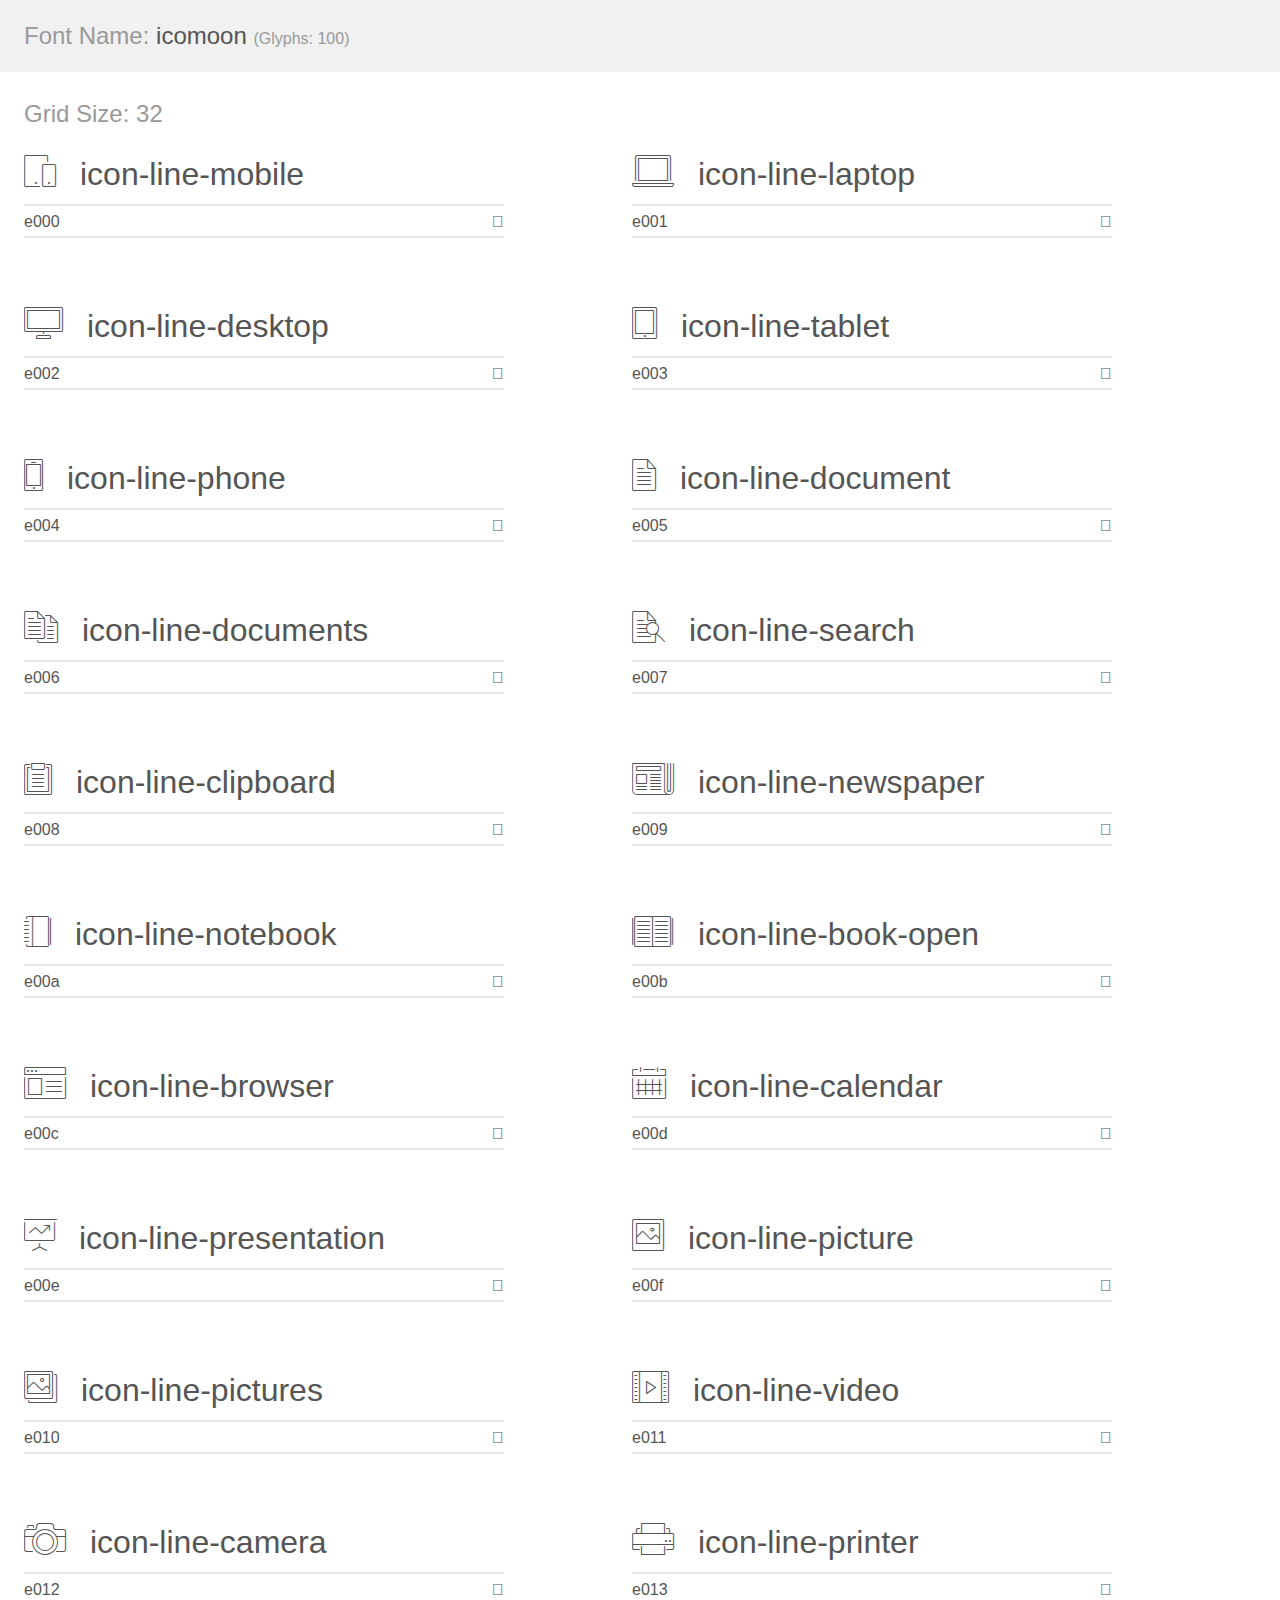
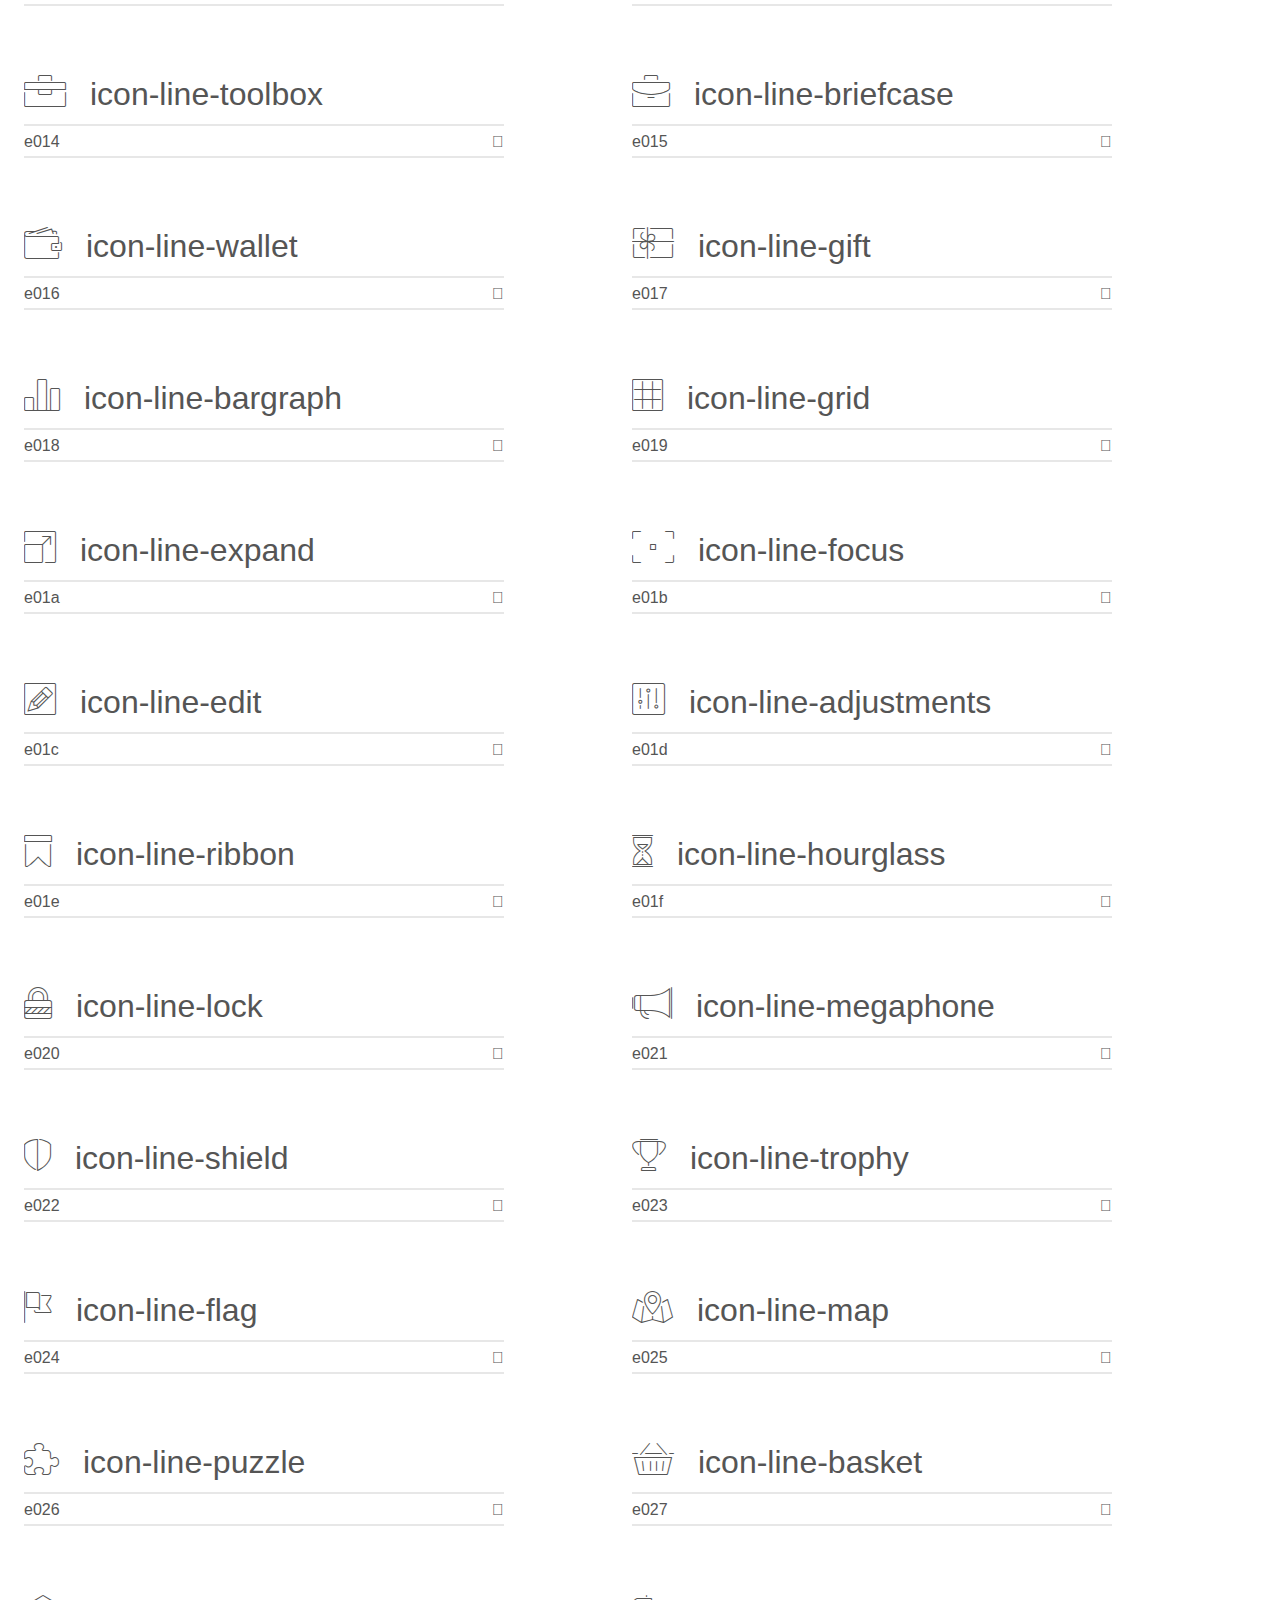
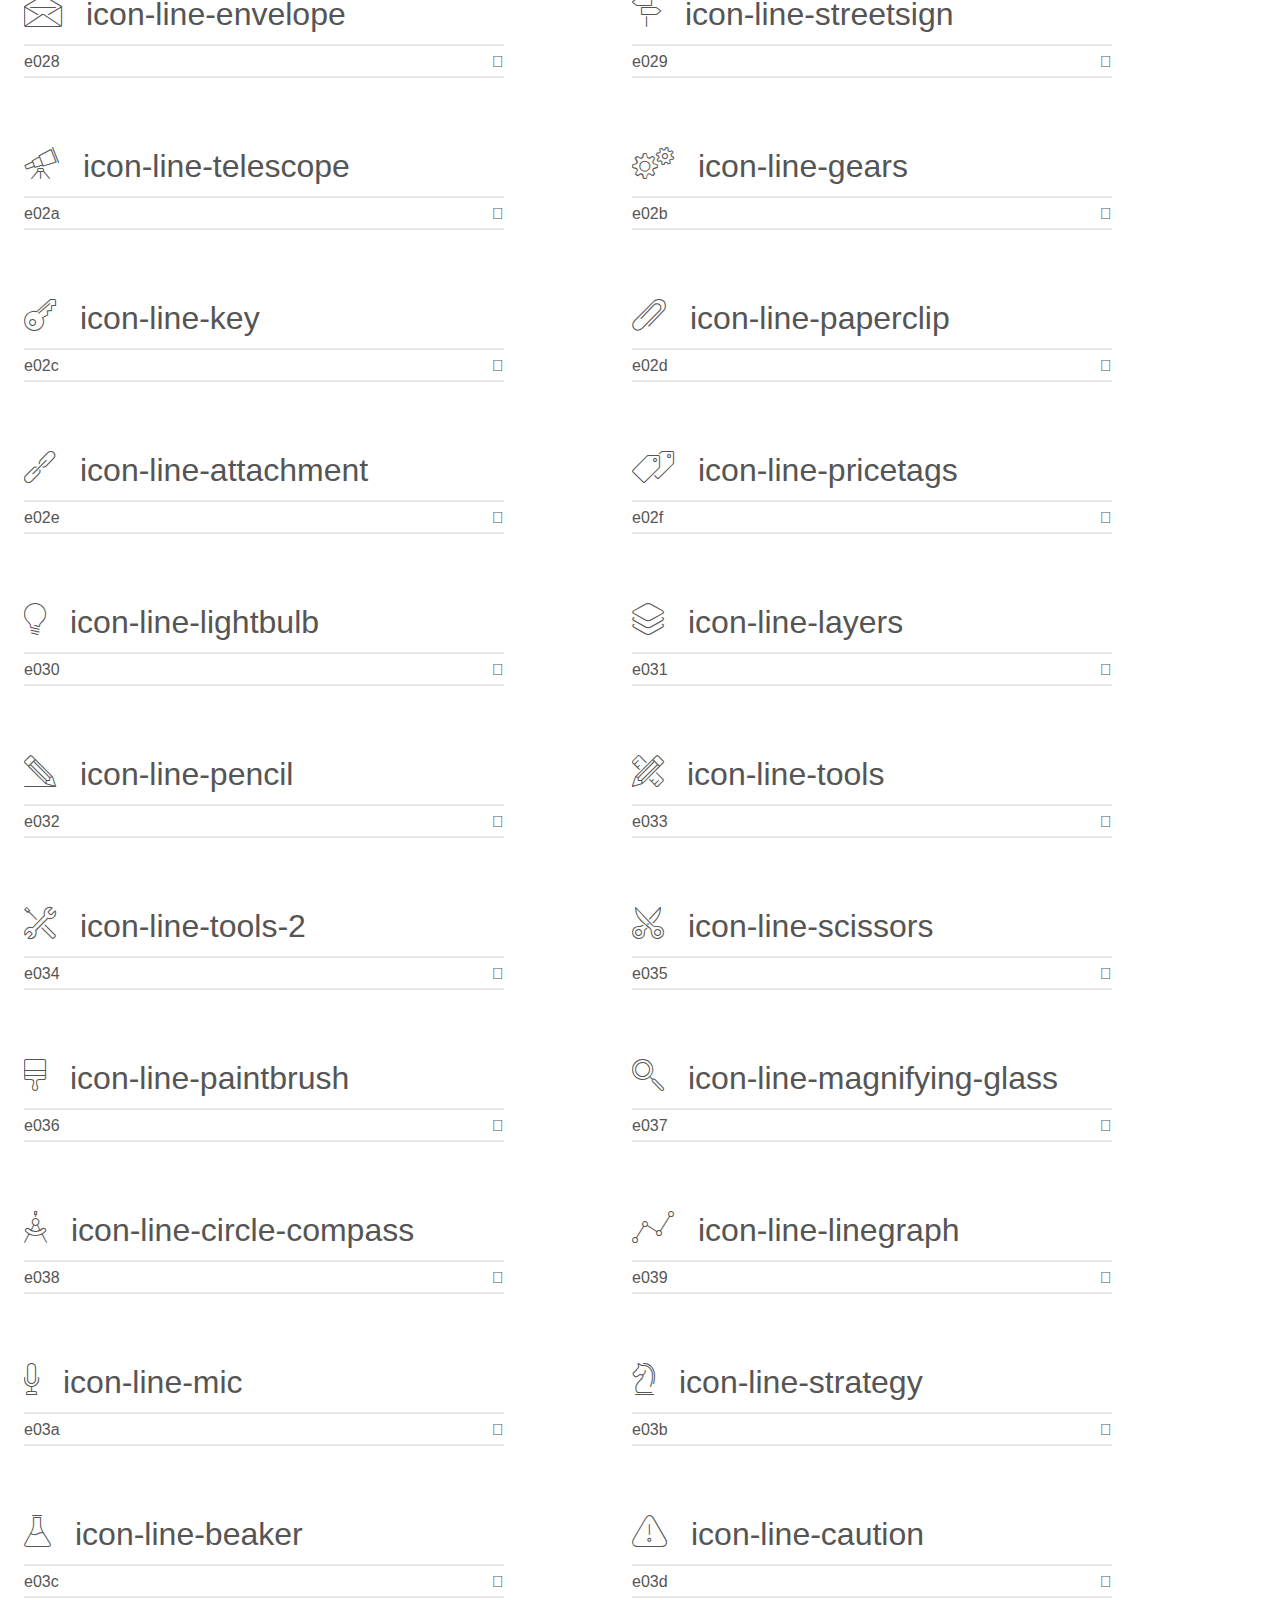
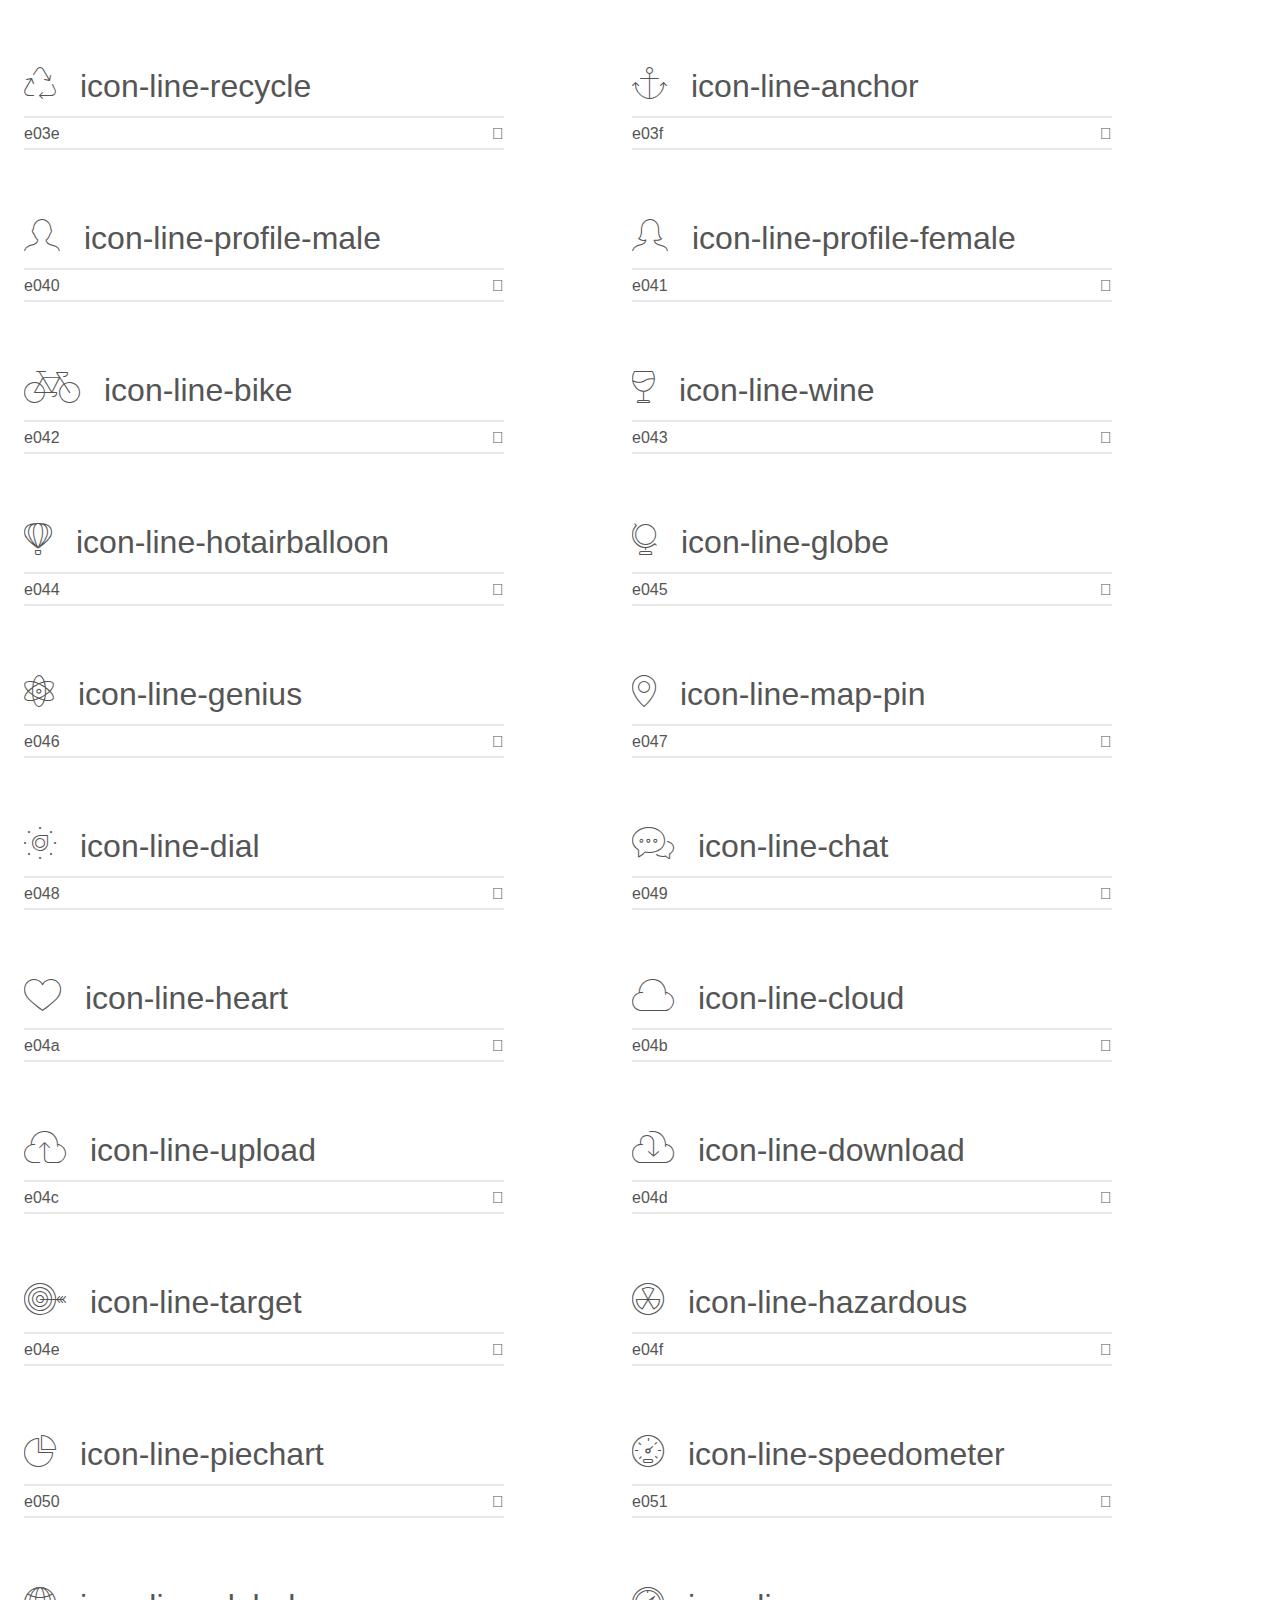
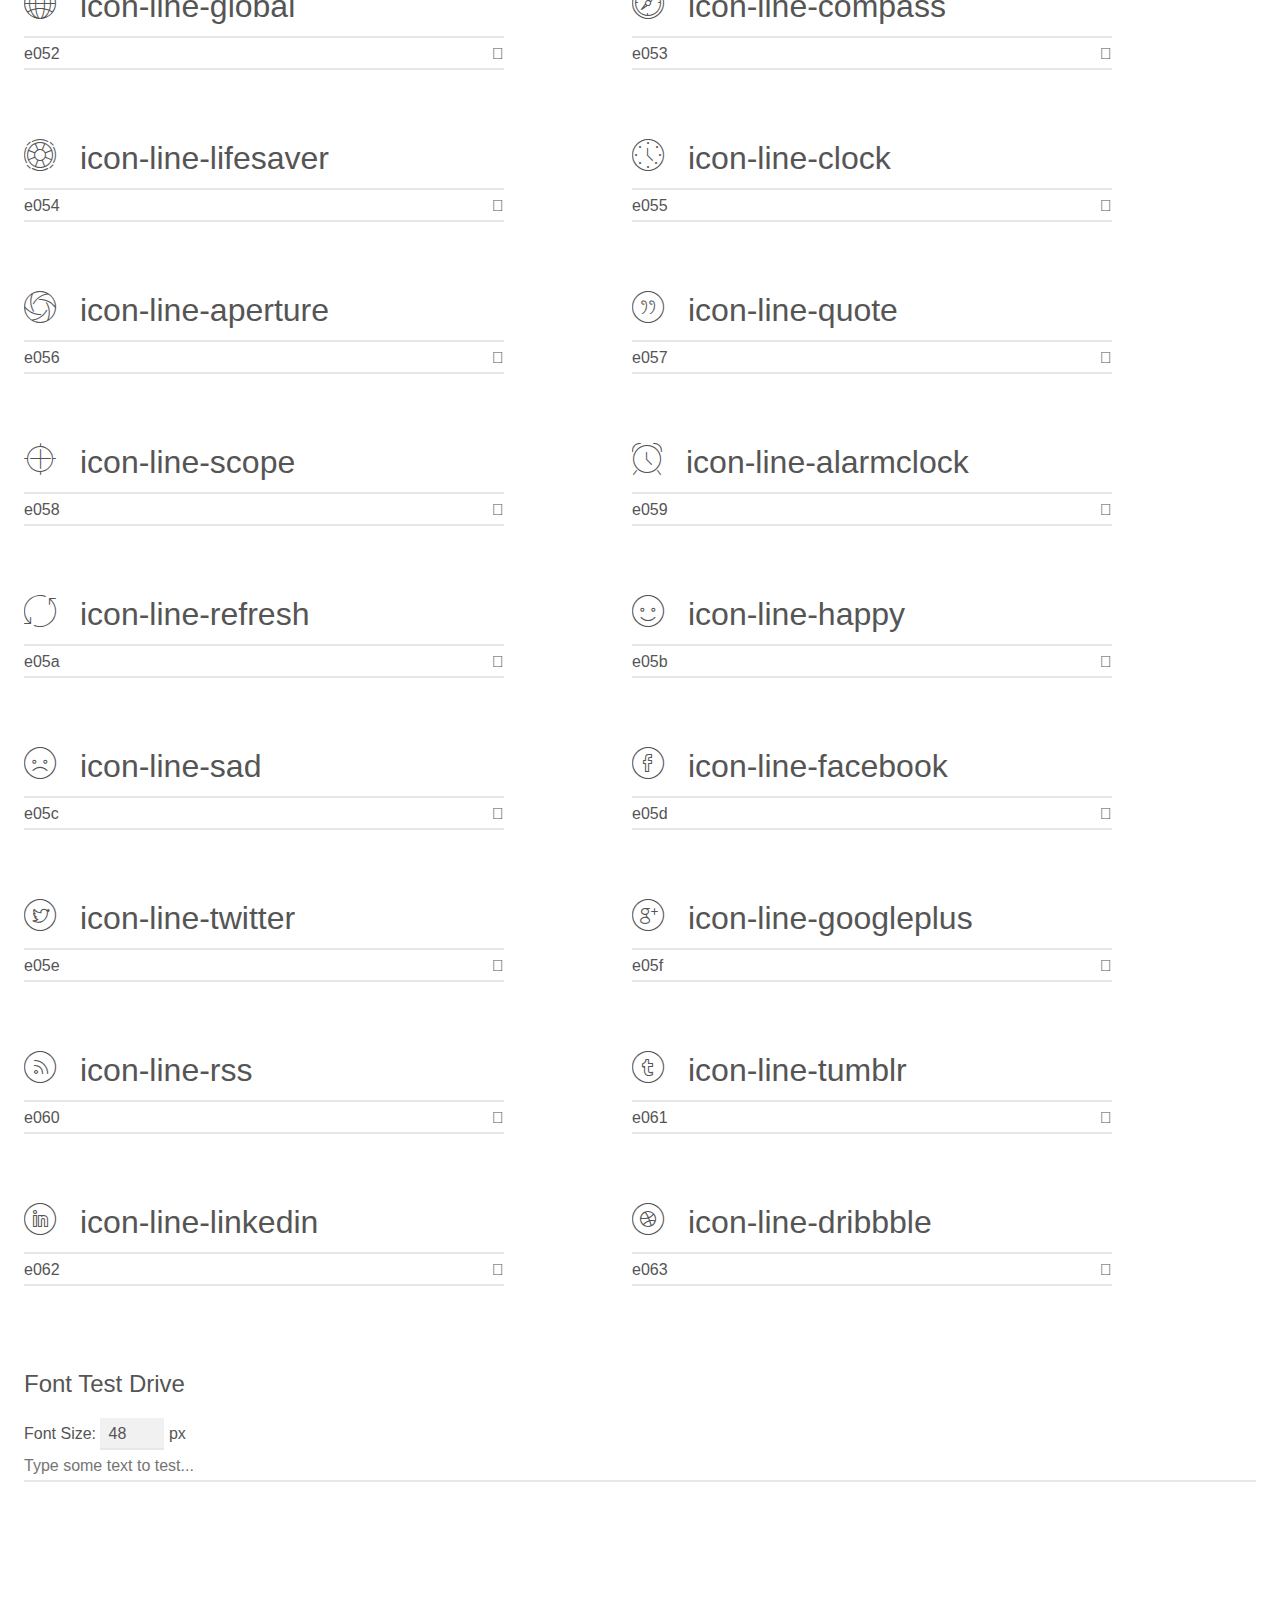
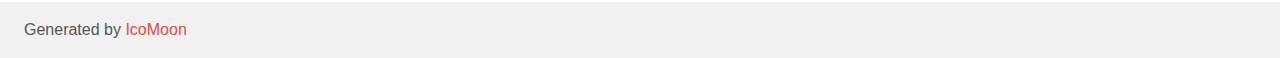
<file: app/static/fonts/line-icons/demo.html>
<!doctype html>
<html>
<head>
    <meta charset="utf-8">
    <title>IcoMoon Demo</title>
    <meta name="description" content="An Icon Font Generated By IcoMoon.io">
    <meta name="viewport" content="width=device-width, initial-scale=1">
    <link rel="stylesheet" href="demo-files/demo.css">
    <link rel="stylesheet" href="style.css"></head>
<body>
    <div class="bgc1 clearfix">
        <h1 class="mhmm mvm"><span class="fgc1">Font Name:</span> icomoon <small class="fgc1">(Glyphs:&nbsp;100)</small></h1>
    </div>
    <div class="clearfix mhl ptl">
        <h1 class="mvm mtn fgc1">Grid Size: 32</h1>
        <div class="glyph fs1">
            <div class="clearfix bshadow0 pbs">
                <span class="icon-line-mobile">
                
                </span>
                <span class="mls"> icon-line-mobile</span>
            </div>
            <fieldset class="fs0 size1of1 clearfix hidden-false">
                <input type="text" readonly value="e000" class="unit size1of2" />
                <input type="text" maxlength="1" readonly value="&#xe000;" class="unitRight size1of2 talign-right" />
            </fieldset>
            <div class="fs0 bshadow0 clearfix hidden-true">
                <span class="unit pvs fgc1">liga: </span>
                <input type="text" readonly value="" class="liga unitRight" />
            </div>
        </div>
        <div class="glyph fs1">
            <div class="clearfix bshadow0 pbs">
                <span class="icon-line-laptop">
                
                </span>
                <span class="mls"> icon-line-laptop</span>
            </div>
            <fieldset class="fs0 size1of1 clearfix hidden-false">
                <input type="text" readonly value="e001" class="unit size1of2" />
                <input type="text" maxlength="1" readonly value="&#xe001;" class="unitRight size1of2 talign-right" />
            </fieldset>
            <div class="fs0 bshadow0 clearfix hidden-true">
                <span class="unit pvs fgc1">liga: </span>
                <input type="text" readonly value="" class="liga unitRight" />
            </div>
        </div>
        <div class="glyph fs1">
            <div class="clearfix bshadow0 pbs">
                <span class="icon-line-desktop">
                
                </span>
                <span class="mls"> icon-line-desktop</span>
            </div>
            <fieldset class="fs0 size1of1 clearfix hidden-false">
                <input type="text" readonly value="e002" class="unit size1of2" />
                <input type="text" maxlength="1" readonly value="&#xe002;" class="unitRight size1of2 talign-right" />
            </fieldset>
            <div class="fs0 bshadow0 clearfix hidden-true">
                <span class="unit pvs fgc1">liga: </span>
                <input type="text" readonly value="" class="liga unitRight" />
            </div>
        </div>
        <div class="glyph fs1">
            <div class="clearfix bshadow0 pbs">
                <span class="icon-line-tablet">
                
                </span>
                <span class="mls"> icon-line-tablet</span>
            </div>
            <fieldset class="fs0 size1of1 clearfix hidden-false">
                <input type="text" readonly value="e003" class="unit size1of2" />
                <input type="text" maxlength="1" readonly value="&#xe003;" class="unitRight size1of2 talign-right" />
            </fieldset>
            <div class="fs0 bshadow0 clearfix hidden-true">
                <span class="unit pvs fgc1">liga: </span>
                <input type="text" readonly value="" class="liga unitRight" />
            </div>
        </div>
        <div class="glyph fs1">
            <div class="clearfix bshadow0 pbs">
                <span class="icon-line-phone">
                
                </span>
                <span class="mls"> icon-line-phone</span>
            </div>
            <fieldset class="fs0 size1of1 clearfix hidden-false">
                <input type="text" readonly value="e004" class="unit size1of2" />
                <input type="text" maxlength="1" readonly value="&#xe004;" class="unitRight size1of2 talign-right" />
            </fieldset>
            <div class="fs0 bshadow0 clearfix hidden-true">
                <span class="unit pvs fgc1">liga: </span>
                <input type="text" readonly value="" class="liga unitRight" />
            </div>
        </div>
        <div class="glyph fs1">
            <div class="clearfix bshadow0 pbs">
                <span class="icon-line-document">
                
                </span>
                <span class="mls"> icon-line-document</span>
            </div>
            <fieldset class="fs0 size1of1 clearfix hidden-false">
                <input type="text" readonly value="e005" class="unit size1of2" />
                <input type="text" maxlength="1" readonly value="&#xe005;" class="unitRight size1of2 talign-right" />
            </fieldset>
            <div class="fs0 bshadow0 clearfix hidden-true">
                <span class="unit pvs fgc1">liga: </span>
                <input type="text" readonly value="" class="liga unitRight" />
            </div>
        </div>
        <div class="glyph fs1">
            <div class="clearfix bshadow0 pbs">
                <span class="icon-line-documents">
                
                </span>
                <span class="mls"> icon-line-documents</span>
            </div>
            <fieldset class="fs0 size1of1 clearfix hidden-false">
                <input type="text" readonly value="e006" class="unit size1of2" />
                <input type="text" maxlength="1" readonly value="&#xe006;" class="unitRight size1of2 talign-right" />
            </fieldset>
            <div class="fs0 bshadow0 clearfix hidden-true">
                <span class="unit pvs fgc1">liga: </span>
                <input type="text" readonly value="" class="liga unitRight" />
            </div>
        </div>
        <div class="glyph fs1">
            <div class="clearfix bshadow0 pbs">
                <span class="icon-line-search">
                
                </span>
                <span class="mls"> icon-line-search</span>
            </div>
            <fieldset class="fs0 size1of1 clearfix hidden-false">
                <input type="text" readonly value="e007" class="unit size1of2" />
                <input type="text" maxlength="1" readonly value="&#xe007;" class="unitRight size1of2 talign-right" />
            </fieldset>
            <div class="fs0 bshadow0 clearfix hidden-true">
                <span class="unit pvs fgc1">liga: </span>
                <input type="text" readonly value="" class="liga unitRight" />
            </div>
        </div>
        <div class="glyph fs1">
            <div class="clearfix bshadow0 pbs">
                <span class="icon-line-clipboard">
                
                </span>
                <span class="mls"> icon-line-clipboard</span>
            </div>
            <fieldset class="fs0 size1of1 clearfix hidden-false">
                <input type="text" readonly value="e008" class="unit size1of2" />
                <input type="text" maxlength="1" readonly value="&#xe008;" class="unitRight size1of2 talign-right" />
            </fieldset>
            <div class="fs0 bshadow0 clearfix hidden-true">
                <span class="unit pvs fgc1">liga: </span>
                <input type="text" readonly value="" class="liga unitRight" />
            </div>
        </div>
        <div class="glyph fs1">
            <div class="clearfix bshadow0 pbs">
                <span class="icon-line-newspaper">
                
                </span>
                <span class="mls"> icon-line-newspaper</span>
            </div>
            <fieldset class="fs0 size1of1 clearfix hidden-false">
                <input type="text" readonly value="e009" class="unit size1of2" />
                <input type="text" maxlength="1" readonly value="&#xe009;" class="unitRight size1of2 talign-right" />
            </fieldset>
            <div class="fs0 bshadow0 clearfix hidden-true">
                <span class="unit pvs fgc1">liga: </span>
                <input type="text" readonly value="" class="liga unitRight" />
            </div>
        </div>
        <div class="glyph fs1">
            <div class="clearfix bshadow0 pbs">
                <span class="icon-line-notebook">
                
                </span>
                <span class="mls"> icon-line-notebook</span>
            </div>
            <fieldset class="fs0 size1of1 clearfix hidden-false">
                <input type="text" readonly value="e00a" class="unit size1of2" />
                <input type="text" maxlength="1" readonly value="&#xe00a;" class="unitRight size1of2 talign-right" />
            </fieldset>
            <div class="fs0 bshadow0 clearfix hidden-true">
                <span class="unit pvs fgc1">liga: </span>
                <input type="text" readonly value="" class="liga unitRight" />
            </div>
        </div>
        <div class="glyph fs1">
            <div class="clearfix bshadow0 pbs">
                <span class="icon-line-book-open">
                
                </span>
                <span class="mls"> icon-line-book-open</span>
            </div>
            <fieldset class="fs0 size1of1 clearfix hidden-false">
                <input type="text" readonly value="e00b" class="unit size1of2" />
                <input type="text" maxlength="1" readonly value="&#xe00b;" class="unitRight size1of2 talign-right" />
            </fieldset>
            <div class="fs0 bshadow0 clearfix hidden-true">
                <span class="unit pvs fgc1">liga: </span>
                <input type="text" readonly value="" class="liga unitRight" />
            </div>
        </div>
        <div class="glyph fs1">
            <div class="clearfix bshadow0 pbs">
                <span class="icon-line-browser">
                
                </span>
                <span class="mls"> icon-line-browser</span>
            </div>
            <fieldset class="fs0 size1of1 clearfix hidden-false">
                <input type="text" readonly value="e00c" class="unit size1of2" />
                <input type="text" maxlength="1" readonly value="&#xe00c;" class="unitRight size1of2 talign-right" />
            </fieldset>
            <div class="fs0 bshadow0 clearfix hidden-true">
                <span class="unit pvs fgc1">liga: </span>
                <input type="text" readonly value="" class="liga unitRight" />
            </div>
        </div>
        <div class="glyph fs1">
            <div class="clearfix bshadow0 pbs">
                <span class="icon-line-calendar">
                
                </span>
                <span class="mls"> icon-line-calendar</span>
            </div>
            <fieldset class="fs0 size1of1 clearfix hidden-false">
                <input type="text" readonly value="e00d" class="unit size1of2" />
                <input type="text" maxlength="1" readonly value="&#xe00d;" class="unitRight size1of2 talign-right" />
            </fieldset>
            <div class="fs0 bshadow0 clearfix hidden-true">
                <span class="unit pvs fgc1">liga: </span>
                <input type="text" readonly value="" class="liga unitRight" />
            </div>
        </div>
        <div class="glyph fs1">
            <div class="clearfix bshadow0 pbs">
                <span class="icon-line-presentation">
                
                </span>
                <span class="mls"> icon-line-presentation</span>
            </div>
            <fieldset class="fs0 size1of1 clearfix hidden-false">
                <input type="text" readonly value="e00e" class="unit size1of2" />
                <input type="text" maxlength="1" readonly value="&#xe00e;" class="unitRight size1of2 talign-right" />
            </fieldset>
            <div class="fs0 bshadow0 clearfix hidden-true">
                <span class="unit pvs fgc1">liga: </span>
                <input type="text" readonly value="" class="liga unitRight" />
            </div>
        </div>
        <div class="glyph fs1">
            <div class="clearfix bshadow0 pbs">
                <span class="icon-line-picture">
                
                </span>
                <span class="mls"> icon-line-picture</span>
            </div>
            <fieldset class="fs0 size1of1 clearfix hidden-false">
                <input type="text" readonly value="e00f" class="unit size1of2" />
                <input type="text" maxlength="1" readonly value="&#xe00f;" class="unitRight size1of2 talign-right" />
            </fieldset>
            <div class="fs0 bshadow0 clearfix hidden-true">
                <span class="unit pvs fgc1">liga: </span>
                <input type="text" readonly value="" class="liga unitRight" />
            </div>
        </div>
        <div class="glyph fs1">
            <div class="clearfix bshadow0 pbs">
                <span class="icon-line-pictures">
                
                </span>
                <span class="mls"> icon-line-pictures</span>
            </div>
            <fieldset class="fs0 size1of1 clearfix hidden-false">
                <input type="text" readonly value="e010" class="unit size1of2" />
                <input type="text" maxlength="1" readonly value="&#xe010;" class="unitRight size1of2 talign-right" />
            </fieldset>
            <div class="fs0 bshadow0 clearfix hidden-true">
                <span class="unit pvs fgc1">liga: </span>
                <input type="text" readonly value="" class="liga unitRight" />
            </div>
        </div>
        <div class="glyph fs1">
            <div class="clearfix bshadow0 pbs">
                <span class="icon-line-video">
                
                </span>
                <span class="mls"> icon-line-video</span>
            </div>
            <fieldset class="fs0 size1of1 clearfix hidden-false">
                <input type="text" readonly value="e011" class="unit size1of2" />
                <input type="text" maxlength="1" readonly value="&#xe011;" class="unitRight size1of2 talign-right" />
            </fieldset>
            <div class="fs0 bshadow0 clearfix hidden-true">
                <span class="unit pvs fgc1">liga: </span>
                <input type="text" readonly value="" class="liga unitRight" />
            </div>
        </div>
        <div class="glyph fs1">
            <div class="clearfix bshadow0 pbs">
                <span class="icon-line-camera">
                
                </span>
                <span class="mls"> icon-line-camera</span>
            </div>
            <fieldset class="fs0 size1of1 clearfix hidden-false">
                <input type="text" readonly value="e012" class="unit size1of2" />
                <input type="text" maxlength="1" readonly value="&#xe012;" class="unitRight size1of2 talign-right" />
            </fieldset>
            <div class="fs0 bshadow0 clearfix hidden-true">
                <span class="unit pvs fgc1">liga: </span>
                <input type="text" readonly value="" class="liga unitRight" />
            </div>
        </div>
        <div class="glyph fs1">
            <div class="clearfix bshadow0 pbs">
                <span class="icon-line-printer">
                
                </span>
                <span class="mls"> icon-line-printer</span>
            </div>
            <fieldset class="fs0 size1of1 clearfix hidden-false">
                <input type="text" readonly value="e013" class="unit size1of2" />
                <input type="text" maxlength="1" readonly value="&#xe013;" class="unitRight size1of2 talign-right" />
            </fieldset>
            <div class="fs0 bshadow0 clearfix hidden-true">
                <span class="unit pvs fgc1">liga: </span>
                <input type="text" readonly value="" class="liga unitRight" />
            </div>
        </div>
        <div class="glyph fs1">
            <div class="clearfix bshadow0 pbs">
                <span class="icon-line-toolbox">
                
                </span>
                <span class="mls"> icon-line-toolbox</span>
            </div>
            <fieldset class="fs0 size1of1 clearfix hidden-false">
                <input type="text" readonly value="e014" class="unit size1of2" />
                <input type="text" maxlength="1" readonly value="&#xe014;" class="unitRight size1of2 talign-right" />
            </fieldset>
            <div class="fs0 bshadow0 clearfix hidden-true">
                <span class="unit pvs fgc1">liga: </span>
                <input type="text" readonly value="" class="liga unitRight" />
            </div>
        </div>
        <div class="glyph fs1">
            <div class="clearfix bshadow0 pbs">
                <span class="icon-line-briefcase">
                
                </span>
                <span class="mls"> icon-line-briefcase</span>
            </div>
            <fieldset class="fs0 size1of1 clearfix hidden-false">
                <input type="text" readonly value="e015" class="unit size1of2" />
                <input type="text" maxlength="1" readonly value="&#xe015;" class="unitRight size1of2 talign-right" />
            </fieldset>
            <div class="fs0 bshadow0 clearfix hidden-true">
                <span class="unit pvs fgc1">liga: </span>
                <input type="text" readonly value="" class="liga unitRight" />
            </div>
        </div>
        <div class="glyph fs1">
            <div class="clearfix bshadow0 pbs">
                <span class="icon-line-wallet">
                
                </span>
                <span class="mls"> icon-line-wallet</span>
            </div>
            <fieldset class="fs0 size1of1 clearfix hidden-false">
                <input type="text" readonly value="e016" class="unit size1of2" />
                <input type="text" maxlength="1" readonly value="&#xe016;" class="unitRight size1of2 talign-right" />
            </fieldset>
            <div class="fs0 bshadow0 clearfix hidden-true">
                <span class="unit pvs fgc1">liga: </span>
                <input type="text" readonly value="" class="liga unitRight" />
            </div>
        </div>
        <div class="glyph fs1">
            <div class="clearfix bshadow0 pbs">
                <span class="icon-line-gift">
                
                </span>
                <span class="mls"> icon-line-gift</span>
            </div>
            <fieldset class="fs0 size1of1 clearfix hidden-false">
                <input type="text" readonly value="e017" class="unit size1of2" />
                <input type="text" maxlength="1" readonly value="&#xe017;" class="unitRight size1of2 talign-right" />
            </fieldset>
            <div class="fs0 bshadow0 clearfix hidden-true">
                <span class="unit pvs fgc1">liga: </span>
                <input type="text" readonly value="" class="liga unitRight" />
            </div>
        </div>
        <div class="glyph fs1">
            <div class="clearfix bshadow0 pbs">
                <span class="icon-line-bargraph">
                
                </span>
                <span class="mls"> icon-line-bargraph</span>
            </div>
            <fieldset class="fs0 size1of1 clearfix hidden-false">
                <input type="text" readonly value="e018" class="unit size1of2" />
                <input type="text" maxlength="1" readonly value="&#xe018;" class="unitRight size1of2 talign-right" />
            </fieldset>
            <div class="fs0 bshadow0 clearfix hidden-true">
                <span class="unit pvs fgc1">liga: </span>
                <input type="text" readonly value="" class="liga unitRight" />
            </div>
        </div>
        <div class="glyph fs1">
            <div class="clearfix bshadow0 pbs">
                <span class="icon-line-grid">
                
                </span>
                <span class="mls"> icon-line-grid</span>
            </div>
            <fieldset class="fs0 size1of1 clearfix hidden-false">
                <input type="text" readonly value="e019" class="unit size1of2" />
                <input type="text" maxlength="1" readonly value="&#xe019;" class="unitRight size1of2 talign-right" />
            </fieldset>
            <div class="fs0 bshadow0 clearfix hidden-true">
                <span class="unit pvs fgc1">liga: </span>
                <input type="text" readonly value="" class="liga unitRight" />
            </div>
        </div>
        <div class="glyph fs1">
            <div class="clearfix bshadow0 pbs">
                <span class="icon-line-expand">
                
                </span>
                <span class="mls"> icon-line-expand</span>
            </div>
            <fieldset class="fs0 size1of1 clearfix hidden-false">
                <input type="text" readonly value="e01a" class="unit size1of2" />
                <input type="text" maxlength="1" readonly value="&#xe01a;" class="unitRight size1of2 talign-right" />
            </fieldset>
            <div class="fs0 bshadow0 clearfix hidden-true">
                <span class="unit pvs fgc1">liga: </span>
                <input type="text" readonly value="" class="liga unitRight" />
            </div>
        </div>
        <div class="glyph fs1">
            <div class="clearfix bshadow0 pbs">
                <span class="icon-line-focus">
                
                </span>
                <span class="mls"> icon-line-focus</span>
            </div>
            <fieldset class="fs0 size1of1 clearfix hidden-false">
                <input type="text" readonly value="e01b" class="unit size1of2" />
                <input type="text" maxlength="1" readonly value="&#xe01b;" class="unitRight size1of2 talign-right" />
            </fieldset>
            <div class="fs0 bshadow0 clearfix hidden-true">
                <span class="unit pvs fgc1">liga: </span>
                <input type="text" readonly value="" class="liga unitRight" />
            </div>
        </div>
        <div class="glyph fs1">
            <div class="clearfix bshadow0 pbs">
                <span class="icon-line-edit">
                
                </span>
                <span class="mls"> icon-line-edit</span>
            </div>
            <fieldset class="fs0 size1of1 clearfix hidden-false">
                <input type="text" readonly value="e01c" class="unit size1of2" />
                <input type="text" maxlength="1" readonly value="&#xe01c;" class="unitRight size1of2 talign-right" />
            </fieldset>
            <div class="fs0 bshadow0 clearfix hidden-true">
                <span class="unit pvs fgc1">liga: </span>
                <input type="text" readonly value="" class="liga unitRight" />
            </div>
        </div>
        <div class="glyph fs1">
            <div class="clearfix bshadow0 pbs">
                <span class="icon-line-adjustments">
                
                </span>
                <span class="mls"> icon-line-adjustments</span>
            </div>
            <fieldset class="fs0 size1of1 clearfix hidden-false">
                <input type="text" readonly value="e01d" class="unit size1of2" />
                <input type="text" maxlength="1" readonly value="&#xe01d;" class="unitRight size1of2 talign-right" />
            </fieldset>
            <div class="fs0 bshadow0 clearfix hidden-true">
                <span class="unit pvs fgc1">liga: </span>
                <input type="text" readonly value="" class="liga unitRight" />
            </div>
        </div>
        <div class="glyph fs1">
            <div class="clearfix bshadow0 pbs">
                <span class="icon-line-ribbon">
                
                </span>
                <span class="mls"> icon-line-ribbon</span>
            </div>
            <fieldset class="fs0 size1of1 clearfix hidden-false">
                <input type="text" readonly value="e01e" class="unit size1of2" />
                <input type="text" maxlength="1" readonly value="&#xe01e;" class="unitRight size1of2 talign-right" />
            </fieldset>
            <div class="fs0 bshadow0 clearfix hidden-true">
                <span class="unit pvs fgc1">liga: </span>
                <input type="text" readonly value="" class="liga unitRight" />
            </div>
        </div>
        <div class="glyph fs1">
            <div class="clearfix bshadow0 pbs">
                <span class="icon-line-hourglass">
                
                </span>
                <span class="mls"> icon-line-hourglass</span>
            </div>
            <fieldset class="fs0 size1of1 clearfix hidden-false">
                <input type="text" readonly value="e01f" class="unit size1of2" />
                <input type="text" maxlength="1" readonly value="&#xe01f;" class="unitRight size1of2 talign-right" />
            </fieldset>
            <div class="fs0 bshadow0 clearfix hidden-true">
                <span class="unit pvs fgc1">liga: </span>
                <input type="text" readonly value="" class="liga unitRight" />
            </div>
        </div>
        <div class="glyph fs1">
            <div class="clearfix bshadow0 pbs">
                <span class="icon-line-lock">
                
                </span>
                <span class="mls"> icon-line-lock</span>
            </div>
            <fieldset class="fs0 size1of1 clearfix hidden-false">
                <input type="text" readonly value="e020" class="unit size1of2" />
                <input type="text" maxlength="1" readonly value="&#xe020;" class="unitRight size1of2 talign-right" />
            </fieldset>
            <div class="fs0 bshadow0 clearfix hidden-true">
                <span class="unit pvs fgc1">liga: </span>
                <input type="text" readonly value="" class="liga unitRight" />
            </div>
        </div>
        <div class="glyph fs1">
            <div class="clearfix bshadow0 pbs">
                <span class="icon-line-megaphone">
                
                </span>
                <span class="mls"> icon-line-megaphone</span>
            </div>
            <fieldset class="fs0 size1of1 clearfix hidden-false">
                <input type="text" readonly value="e021" class="unit size1of2" />
                <input type="text" maxlength="1" readonly value="&#xe021;" class="unitRight size1of2 talign-right" />
            </fieldset>
            <div class="fs0 bshadow0 clearfix hidden-true">
                <span class="unit pvs fgc1">liga: </span>
                <input type="text" readonly value="" class="liga unitRight" />
            </div>
        </div>
        <div class="glyph fs1">
            <div class="clearfix bshadow0 pbs">
                <span class="icon-line-shield">
                
                </span>
                <span class="mls"> icon-line-shield</span>
            </div>
            <fieldset class="fs0 size1of1 clearfix hidden-false">
                <input type="text" readonly value="e022" class="unit size1of2" />
                <input type="text" maxlength="1" readonly value="&#xe022;" class="unitRight size1of2 talign-right" />
            </fieldset>
            <div class="fs0 bshadow0 clearfix hidden-true">
                <span class="unit pvs fgc1">liga: </span>
                <input type="text" readonly value="" class="liga unitRight" />
            </div>
        </div>
        <div class="glyph fs1">
            <div class="clearfix bshadow0 pbs">
                <span class="icon-line-trophy">
                
                </span>
                <span class="mls"> icon-line-trophy</span>
            </div>
            <fieldset class="fs0 size1of1 clearfix hidden-false">
                <input type="text" readonly value="e023" class="unit size1of2" />
                <input type="text" maxlength="1" readonly value="&#xe023;" class="unitRight size1of2 talign-right" />
            </fieldset>
            <div class="fs0 bshadow0 clearfix hidden-true">
                <span class="unit pvs fgc1">liga: </span>
                <input type="text" readonly value="" class="liga unitRight" />
            </div>
        </div>
        <div class="glyph fs1">
            <div class="clearfix bshadow0 pbs">
                <span class="icon-line-flag">
                
                </span>
                <span class="mls"> icon-line-flag</span>
            </div>
            <fieldset class="fs0 size1of1 clearfix hidden-false">
                <input type="text" readonly value="e024" class="unit size1of2" />
                <input type="text" maxlength="1" readonly value="&#xe024;" class="unitRight size1of2 talign-right" />
            </fieldset>
            <div class="fs0 bshadow0 clearfix hidden-true">
                <span class="unit pvs fgc1">liga: </span>
                <input type="text" readonly value="" class="liga unitRight" />
            </div>
        </div>
        <div class="glyph fs1">
            <div class="clearfix bshadow0 pbs">
                <span class="icon-line-map">
                
                </span>
                <span class="mls"> icon-line-map</span>
            </div>
            <fieldset class="fs0 size1of1 clearfix hidden-false">
                <input type="text" readonly value="e025" class="unit size1of2" />
                <input type="text" maxlength="1" readonly value="&#xe025;" class="unitRight size1of2 talign-right" />
            </fieldset>
            <div class="fs0 bshadow0 clearfix hidden-true">
                <span class="unit pvs fgc1">liga: </span>
                <input type="text" readonly value="" class="liga unitRight" />
            </div>
        </div>
        <div class="glyph fs1">
            <div class="clearfix bshadow0 pbs">
                <span class="icon-line-puzzle">
                
                </span>
                <span class="mls"> icon-line-puzzle</span>
            </div>
            <fieldset class="fs0 size1of1 clearfix hidden-false">
                <input type="text" readonly value="e026" class="unit size1of2" />
                <input type="text" maxlength="1" readonly value="&#xe026;" class="unitRight size1of2 talign-right" />
            </fieldset>
            <div class="fs0 bshadow0 clearfix hidden-true">
                <span class="unit pvs fgc1">liga: </span>
                <input type="text" readonly value="" class="liga unitRight" />
            </div>
        </div>
        <div class="glyph fs1">
            <div class="clearfix bshadow0 pbs">
                <span class="icon-line-basket">
                
                </span>
                <span class="mls"> icon-line-basket</span>
            </div>
            <fieldset class="fs0 size1of1 clearfix hidden-false">
                <input type="text" readonly value="e027" class="unit size1of2" />
                <input type="text" maxlength="1" readonly value="&#xe027;" class="unitRight size1of2 talign-right" />
            </fieldset>
            <div class="fs0 bshadow0 clearfix hidden-true">
                <span class="unit pvs fgc1">liga: </span>
                <input type="text" readonly value="" class="liga unitRight" />
            </div>
        </div>
        <div class="glyph fs1">
            <div class="clearfix bshadow0 pbs">
                <span class="icon-line-envelope">
                
                </span>
                <span class="mls"> icon-line-envelope</span>
            </div>
            <fieldset class="fs0 size1of1 clearfix hidden-false">
                <input type="text" readonly value="e028" class="unit size1of2" />
                <input type="text" maxlength="1" readonly value="&#xe028;" class="unitRight size1of2 talign-right" />
            </fieldset>
            <div class="fs0 bshadow0 clearfix hidden-true">
                <span class="unit pvs fgc1">liga: </span>
                <input type="text" readonly value="" class="liga unitRight" />
            </div>
        </div>
        <div class="glyph fs1">
            <div class="clearfix bshadow0 pbs">
                <span class="icon-line-streetsign">
                
                </span>
                <span class="mls"> icon-line-streetsign</span>
            </div>
            <fieldset class="fs0 size1of1 clearfix hidden-false">
                <input type="text" readonly value="e029" class="unit size1of2" />
                <input type="text" maxlength="1" readonly value="&#xe029;" class="unitRight size1of2 talign-right" />
            </fieldset>
            <div class="fs0 bshadow0 clearfix hidden-true">
                <span class="unit pvs fgc1">liga: </span>
                <input type="text" readonly value="" class="liga unitRight" />
            </div>
        </div>
        <div class="glyph fs1">
            <div class="clearfix bshadow0 pbs">
                <span class="icon-line-telescope">
                
                </span>
                <span class="mls"> icon-line-telescope</span>
            </div>
            <fieldset class="fs0 size1of1 clearfix hidden-false">
                <input type="text" readonly value="e02a" class="unit size1of2" />
                <input type="text" maxlength="1" readonly value="&#xe02a;" class="unitRight size1of2 talign-right" />
            </fieldset>
            <div class="fs0 bshadow0 clearfix hidden-true">
                <span class="unit pvs fgc1">liga: </span>
                <input type="text" readonly value="" class="liga unitRight" />
            </div>
        </div>
        <div class="glyph fs1">
            <div class="clearfix bshadow0 pbs">
                <span class="icon-line-gears">
                
                </span>
                <span class="mls"> icon-line-gears</span>
            </div>
            <fieldset class="fs0 size1of1 clearfix hidden-false">
                <input type="text" readonly value="e02b" class="unit size1of2" />
                <input type="text" maxlength="1" readonly value="&#xe02b;" class="unitRight size1of2 talign-right" />
            </fieldset>
            <div class="fs0 bshadow0 clearfix hidden-true">
                <span class="unit pvs fgc1">liga: </span>
                <input type="text" readonly value="" class="liga unitRight" />
            </div>
        </div>
        <div class="glyph fs1">
            <div class="clearfix bshadow0 pbs">
                <span class="icon-line-key">
                
                </span>
                <span class="mls"> icon-line-key</span>
            </div>
            <fieldset class="fs0 size1of1 clearfix hidden-false">
                <input type="text" readonly value="e02c" class="unit size1of2" />
                <input type="text" maxlength="1" readonly value="&#xe02c;" class="unitRight size1of2 talign-right" />
            </fieldset>
            <div class="fs0 bshadow0 clearfix hidden-true">
                <span class="unit pvs fgc1">liga: </span>
                <input type="text" readonly value="" class="liga unitRight" />
            </div>
        </div>
        <div class="glyph fs1">
            <div class="clearfix bshadow0 pbs">
                <span class="icon-line-paperclip">
                
                </span>
                <span class="mls"> icon-line-paperclip</span>
            </div>
            <fieldset class="fs0 size1of1 clearfix hidden-false">
                <input type="text" readonly value="e02d" class="unit size1of2" />
                <input type="text" maxlength="1" readonly value="&#xe02d;" class="unitRight size1of2 talign-right" />
            </fieldset>
            <div class="fs0 bshadow0 clearfix hidden-true">
                <span class="unit pvs fgc1">liga: </span>
                <input type="text" readonly value="" class="liga unitRight" />
            </div>
        </div>
        <div class="glyph fs1">
            <div class="clearfix bshadow0 pbs">
                <span class="icon-line-attachment">
                
                </span>
                <span class="mls"> icon-line-attachment</span>
            </div>
            <fieldset class="fs0 size1of1 clearfix hidden-false">
                <input type="text" readonly value="e02e" class="unit size1of2" />
                <input type="text" maxlength="1" readonly value="&#xe02e;" class="unitRight size1of2 talign-right" />
            </fieldset>
            <div class="fs0 bshadow0 clearfix hidden-true">
                <span class="unit pvs fgc1">liga: </span>
                <input type="text" readonly value="" class="liga unitRight" />
            </div>
        </div>
        <div class="glyph fs1">
            <div class="clearfix bshadow0 pbs">
                <span class="icon-line-pricetags">
                
                </span>
                <span class="mls"> icon-line-pricetags</span>
            </div>
            <fieldset class="fs0 size1of1 clearfix hidden-false">
                <input type="text" readonly value="e02f" class="unit size1of2" />
                <input type="text" maxlength="1" readonly value="&#xe02f;" class="unitRight size1of2 talign-right" />
            </fieldset>
            <div class="fs0 bshadow0 clearfix hidden-true">
                <span class="unit pvs fgc1">liga: </span>
                <input type="text" readonly value="" class="liga unitRight" />
            </div>
        </div>
        <div class="glyph fs1">
            <div class="clearfix bshadow0 pbs">
                <span class="icon-line-lightbulb">
                
                </span>
                <span class="mls"> icon-line-lightbulb</span>
            </div>
            <fieldset class="fs0 size1of1 clearfix hidden-false">
                <input type="text" readonly value="e030" class="unit size1of2" />
                <input type="text" maxlength="1" readonly value="&#xe030;" class="unitRight size1of2 talign-right" />
            </fieldset>
            <div class="fs0 bshadow0 clearfix hidden-true">
                <span class="unit pvs fgc1">liga: </span>
                <input type="text" readonly value="" class="liga unitRight" />
            </div>
        </div>
        <div class="glyph fs1">
            <div class="clearfix bshadow0 pbs">
                <span class="icon-line-layers">
                
                </span>
                <span class="mls"> icon-line-layers</span>
            </div>
            <fieldset class="fs0 size1of1 clearfix hidden-false">
                <input type="text" readonly value="e031" class="unit size1of2" />
                <input type="text" maxlength="1" readonly value="&#xe031;" class="unitRight size1of2 talign-right" />
            </fieldset>
            <div class="fs0 bshadow0 clearfix hidden-true">
                <span class="unit pvs fgc1">liga: </span>
                <input type="text" readonly value="" class="liga unitRight" />
            </div>
        </div>
        <div class="glyph fs1">
            <div class="clearfix bshadow0 pbs">
                <span class="icon-line-pencil">
                
                </span>
                <span class="mls"> icon-line-pencil</span>
            </div>
            <fieldset class="fs0 size1of1 clearfix hidden-false">
                <input type="text" readonly value="e032" class="unit size1of2" />
                <input type="text" maxlength="1" readonly value="&#xe032;" class="unitRight size1of2 talign-right" />
            </fieldset>
            <div class="fs0 bshadow0 clearfix hidden-true">
                <span class="unit pvs fgc1">liga: </span>
                <input type="text" readonly value="" class="liga unitRight" />
            </div>
        </div>
        <div class="glyph fs1">
            <div class="clearfix bshadow0 pbs">
                <span class="icon-line-tools">
                
                </span>
                <span class="mls"> icon-line-tools</span>
            </div>
            <fieldset class="fs0 size1of1 clearfix hidden-false">
                <input type="text" readonly value="e033" class="unit size1of2" />
                <input type="text" maxlength="1" readonly value="&#xe033;" class="unitRight size1of2 talign-right" />
            </fieldset>
            <div class="fs0 bshadow0 clearfix hidden-true">
                <span class="unit pvs fgc1">liga: </span>
                <input type="text" readonly value="" class="liga unitRight" />
            </div>
        </div>
        <div class="glyph fs1">
            <div class="clearfix bshadow0 pbs">
                <span class="icon-line-tools-2">
                
                </span>
                <span class="mls"> icon-line-tools-2</span>
            </div>
            <fieldset class="fs0 size1of1 clearfix hidden-false">
                <input type="text" readonly value="e034" class="unit size1of2" />
                <input type="text" maxlength="1" readonly value="&#xe034;" class="unitRight size1of2 talign-right" />
            </fieldset>
            <div class="fs0 bshadow0 clearfix hidden-true">
                <span class="unit pvs fgc1">liga: </span>
                <input type="text" readonly value="" class="liga unitRight" />
            </div>
        </div>
        <div class="glyph fs1">
            <div class="clearfix bshadow0 pbs">
                <span class="icon-line-scissors">
                
                </span>
                <span class="mls"> icon-line-scissors</span>
            </div>
            <fieldset class="fs0 size1of1 clearfix hidden-false">
                <input type="text" readonly value="e035" class="unit size1of2" />
                <input type="text" maxlength="1" readonly value="&#xe035;" class="unitRight size1of2 talign-right" />
            </fieldset>
            <div class="fs0 bshadow0 clearfix hidden-true">
                <span class="unit pvs fgc1">liga: </span>
                <input type="text" readonly value="" class="liga unitRight" />
            </div>
        </div>
        <div class="glyph fs1">
            <div class="clearfix bshadow0 pbs">
                <span class="icon-line-paintbrush">
                
                </span>
                <span class="mls"> icon-line-paintbrush</span>
            </div>
            <fieldset class="fs0 size1of1 clearfix hidden-false">
                <input type="text" readonly value="e036" class="unit size1of2" />
                <input type="text" maxlength="1" readonly value="&#xe036;" class="unitRight size1of2 talign-right" />
            </fieldset>
            <div class="fs0 bshadow0 clearfix hidden-true">
                <span class="unit pvs fgc1">liga: </span>
                <input type="text" readonly value="" class="liga unitRight" />
            </div>
        </div>
        <div class="glyph fs1">
            <div class="clearfix bshadow0 pbs">
                <span class="icon-line-magnifying-glass">
                
                </span>
                <span class="mls"> icon-line-magnifying-glass</span>
            </div>
            <fieldset class="fs0 size1of1 clearfix hidden-false">
                <input type="text" readonly value="e037" class="unit size1of2" />
                <input type="text" maxlength="1" readonly value="&#xe037;" class="unitRight size1of2 talign-right" />
            </fieldset>
            <div class="fs0 bshadow0 clearfix hidden-true">
                <span class="unit pvs fgc1">liga: </span>
                <input type="text" readonly value="" class="liga unitRight" />
            </div>
        </div>
        <div class="glyph fs1">
            <div class="clearfix bshadow0 pbs">
                <span class="icon-line-circle-compass">
                
                </span>
                <span class="mls"> icon-line-circle-compass</span>
            </div>
            <fieldset class="fs0 size1of1 clearfix hidden-false">
                <input type="text" readonly value="e038" class="unit size1of2" />
                <input type="text" maxlength="1" readonly value="&#xe038;" class="unitRight size1of2 talign-right" />
            </fieldset>
            <div class="fs0 bshadow0 clearfix hidden-true">
                <span class="unit pvs fgc1">liga: </span>
                <input type="text" readonly value="" class="liga unitRight" />
            </div>
        </div>
        <div class="glyph fs1">
            <div class="clearfix bshadow0 pbs">
                <span class="icon-line-linegraph">
                
                </span>
                <span class="mls"> icon-line-linegraph</span>
            </div>
            <fieldset class="fs0 size1of1 clearfix hidden-false">
                <input type="text" readonly value="e039" class="unit size1of2" />
                <input type="text" maxlength="1" readonly value="&#xe039;" class="unitRight size1of2 talign-right" />
            </fieldset>
            <div class="fs0 bshadow0 clearfix hidden-true">
                <span class="unit pvs fgc1">liga: </span>
                <input type="text" readonly value="" class="liga unitRight" />
            </div>
        </div>
        <div class="glyph fs1">
            <div class="clearfix bshadow0 pbs">
                <span class="icon-line-mic">
                
                </span>
                <span class="mls"> icon-line-mic</span>
            </div>
            <fieldset class="fs0 size1of1 clearfix hidden-false">
                <input type="text" readonly value="e03a" class="unit size1of2" />
                <input type="text" maxlength="1" readonly value="&#xe03a;" class="unitRight size1of2 talign-right" />
            </fieldset>
            <div class="fs0 bshadow0 clearfix hidden-true">
                <span class="unit pvs fgc1">liga: </span>
                <input type="text" readonly value="" class="liga unitRight" />
            </div>
        </div>
        <div class="glyph fs1">
            <div class="clearfix bshadow0 pbs">
                <span class="icon-line-strategy">
                
                </span>
                <span class="mls"> icon-line-strategy</span>
            </div>
            <fieldset class="fs0 size1of1 clearfix hidden-false">
                <input type="text" readonly value="e03b" class="unit size1of2" />
                <input type="text" maxlength="1" readonly value="&#xe03b;" class="unitRight size1of2 talign-right" />
            </fieldset>
            <div class="fs0 bshadow0 clearfix hidden-true">
                <span class="unit pvs fgc1">liga: </span>
                <input type="text" readonly value="" class="liga unitRight" />
            </div>
        </div>
        <div class="glyph fs1">
            <div class="clearfix bshadow0 pbs">
                <span class="icon-line-beaker">
                
                </span>
                <span class="mls"> icon-line-beaker</span>
            </div>
            <fieldset class="fs0 size1of1 clearfix hidden-false">
                <input type="text" readonly value="e03c" class="unit size1of2" />
                <input type="text" maxlength="1" readonly value="&#xe03c;" class="unitRight size1of2 talign-right" />
            </fieldset>
            <div class="fs0 bshadow0 clearfix hidden-true">
                <span class="unit pvs fgc1">liga: </span>
                <input type="text" readonly value="" class="liga unitRight" />
            </div>
        </div>
        <div class="glyph fs1">
            <div class="clearfix bshadow0 pbs">
                <span class="icon-line-caution">
                
                </span>
                <span class="mls"> icon-line-caution</span>
            </div>
            <fieldset class="fs0 size1of1 clearfix hidden-false">
                <input type="text" readonly value="e03d" class="unit size1of2" />
                <input type="text" maxlength="1" readonly value="&#xe03d;" class="unitRight size1of2 talign-right" />
            </fieldset>
            <div class="fs0 bshadow0 clearfix hidden-true">
                <span class="unit pvs fgc1">liga: </span>
                <input type="text" readonly value="" class="liga unitRight" />
            </div>
        </div>
        <div class="glyph fs1">
            <div class="clearfix bshadow0 pbs">
                <span class="icon-line-recycle">
                
                </span>
                <span class="mls"> icon-line-recycle</span>
            </div>
            <fieldset class="fs0 size1of1 clearfix hidden-false">
                <input type="text" readonly value="e03e" class="unit size1of2" />
                <input type="text" maxlength="1" readonly value="&#xe03e;" class="unitRight size1of2 talign-right" />
            </fieldset>
            <div class="fs0 bshadow0 clearfix hidden-true">
                <span class="unit pvs fgc1">liga: </span>
                <input type="text" readonly value="" class="liga unitRight" />
            </div>
        </div>
        <div class="glyph fs1">
            <div class="clearfix bshadow0 pbs">
                <span class="icon-line-anchor">
                
                </span>
                <span class="mls"> icon-line-anchor</span>
            </div>
            <fieldset class="fs0 size1of1 clearfix hidden-false">
                <input type="text" readonly value="e03f" class="unit size1of2" />
                <input type="text" maxlength="1" readonly value="&#xe03f;" class="unitRight size1of2 talign-right" />
            </fieldset>
            <div class="fs0 bshadow0 clearfix hidden-true">
                <span class="unit pvs fgc1">liga: </span>
                <input type="text" readonly value="" class="liga unitRight" />
            </div>
        </div>
        <div class="glyph fs1">
            <div class="clearfix bshadow0 pbs">
                <span class="icon-line-profile-male">
                
                </span>
                <span class="mls"> icon-line-profile-male</span>
            </div>
            <fieldset class="fs0 size1of1 clearfix hidden-false">
                <input type="text" readonly value="e040" class="unit size1of2" />
                <input type="text" maxlength="1" readonly value="&#xe040;" class="unitRight size1of2 talign-right" />
            </fieldset>
            <div class="fs0 bshadow0 clearfix hidden-true">
                <span class="unit pvs fgc1">liga: </span>
                <input type="text" readonly value="" class="liga unitRight" />
            </div>
        </div>
        <div class="glyph fs1">
            <div class="clearfix bshadow0 pbs">
                <span class="icon-line-profile-female">
                
                </span>
                <span class="mls"> icon-line-profile-female</span>
            </div>
            <fieldset class="fs0 size1of1 clearfix hidden-false">
                <input type="text" readonly value="e041" class="unit size1of2" />
                <input type="text" maxlength="1" readonly value="&#xe041;" class="unitRight size1of2 talign-right" />
            </fieldset>
            <div class="fs0 bshadow0 clearfix hidden-true">
                <span class="unit pvs fgc1">liga: </span>
                <input type="text" readonly value="" class="liga unitRight" />
            </div>
        </div>
        <div class="glyph fs1">
            <div class="clearfix bshadow0 pbs">
                <span class="icon-line-bike">
                
                </span>
                <span class="mls"> icon-line-bike</span>
            </div>
            <fieldset class="fs0 size1of1 clearfix hidden-false">
                <input type="text" readonly value="e042" class="unit size1of2" />
                <input type="text" maxlength="1" readonly value="&#xe042;" class="unitRight size1of2 talign-right" />
            </fieldset>
            <div class="fs0 bshadow0 clearfix hidden-true">
                <span class="unit pvs fgc1">liga: </span>
                <input type="text" readonly value="" class="liga unitRight" />
            </div>
        </div>
        <div class="glyph fs1">
            <div class="clearfix bshadow0 pbs">
                <span class="icon-line-wine">
                
                </span>
                <span class="mls"> icon-line-wine</span>
            </div>
            <fieldset class="fs0 size1of1 clearfix hidden-false">
                <input type="text" readonly value="e043" class="unit size1of2" />
                <input type="text" maxlength="1" readonly value="&#xe043;" class="unitRight size1of2 talign-right" />
            </fieldset>
            <div class="fs0 bshadow0 clearfix hidden-true">
                <span class="unit pvs fgc1">liga: </span>
                <input type="text" readonly value="" class="liga unitRight" />
            </div>
        </div>
        <div class="glyph fs1">
            <div class="clearfix bshadow0 pbs">
                <span class="icon-line-hotairballoon">
                
                </span>
                <span class="mls"> icon-line-hotairballoon</span>
            </div>
            <fieldset class="fs0 size1of1 clearfix hidden-false">
                <input type="text" readonly value="e044" class="unit size1of2" />
                <input type="text" maxlength="1" readonly value="&#xe044;" class="unitRight size1of2 talign-right" />
            </fieldset>
            <div class="fs0 bshadow0 clearfix hidden-true">
                <span class="unit pvs fgc1">liga: </span>
                <input type="text" readonly value="" class="liga unitRight" />
            </div>
        </div>
        <div class="glyph fs1">
            <div class="clearfix bshadow0 pbs">
                <span class="icon-line-globe">
                
                </span>
                <span class="mls"> icon-line-globe</span>
            </div>
            <fieldset class="fs0 size1of1 clearfix hidden-false">
                <input type="text" readonly value="e045" class="unit size1of2" />
                <input type="text" maxlength="1" readonly value="&#xe045;" class="unitRight size1of2 talign-right" />
            </fieldset>
            <div class="fs0 bshadow0 clearfix hidden-true">
                <span class="unit pvs fgc1">liga: </span>
                <input type="text" readonly value="" class="liga unitRight" />
            </div>
        </div>
        <div class="glyph fs1">
            <div class="clearfix bshadow0 pbs">
                <span class="icon-line-genius">
                
                </span>
                <span class="mls"> icon-line-genius</span>
            </div>
            <fieldset class="fs0 size1of1 clearfix hidden-false">
                <input type="text" readonly value="e046" class="unit size1of2" />
                <input type="text" maxlength="1" readonly value="&#xe046;" class="unitRight size1of2 talign-right" />
            </fieldset>
            <div class="fs0 bshadow0 clearfix hidden-true">
                <span class="unit pvs fgc1">liga: </span>
                <input type="text" readonly value="" class="liga unitRight" />
            </div>
        </div>
        <div class="glyph fs1">
            <div class="clearfix bshadow0 pbs">
                <span class="icon-line-map-pin">
                
                </span>
                <span class="mls"> icon-line-map-pin</span>
            </div>
            <fieldset class="fs0 size1of1 clearfix hidden-false">
                <input type="text" readonly value="e047" class="unit size1of2" />
                <input type="text" maxlength="1" readonly value="&#xe047;" class="unitRight size1of2 talign-right" />
            </fieldset>
            <div class="fs0 bshadow0 clearfix hidden-true">
                <span class="unit pvs fgc1">liga: </span>
                <input type="text" readonly value="" class="liga unitRight" />
            </div>
        </div>
        <div class="glyph fs1">
            <div class="clearfix bshadow0 pbs">
                <span class="icon-line-dial">
                
                </span>
                <span class="mls"> icon-line-dial</span>
            </div>
            <fieldset class="fs0 size1of1 clearfix hidden-false">
                <input type="text" readonly value="e048" class="unit size1of2" />
                <input type="text" maxlength="1" readonly value="&#xe048;" class="unitRight size1of2 talign-right" />
            </fieldset>
            <div class="fs0 bshadow0 clearfix hidden-true">
                <span class="unit pvs fgc1">liga: </span>
                <input type="text" readonly value="" class="liga unitRight" />
            </div>
        </div>
        <div class="glyph fs1">
            <div class="clearfix bshadow0 pbs">
                <span class="icon-line-chat">
                
                </span>
                <span class="mls"> icon-line-chat</span>
            </div>
            <fieldset class="fs0 size1of1 clearfix hidden-false">
                <input type="text" readonly value="e049" class="unit size1of2" />
                <input type="text" maxlength="1" readonly value="&#xe049;" class="unitRight size1of2 talign-right" />
            </fieldset>
            <div class="fs0 bshadow0 clearfix hidden-true">
                <span class="unit pvs fgc1">liga: </span>
                <input type="text" readonly value="" class="liga unitRight" />
            </div>
        </div>
        <div class="glyph fs1">
            <div class="clearfix bshadow0 pbs">
                <span class="icon-line-heart">
                
                </span>
                <span class="mls"> icon-line-heart</span>
            </div>
            <fieldset class="fs0 size1of1 clearfix hidden-false">
                <input type="text" readonly value="e04a" class="unit size1of2" />
                <input type="text" maxlength="1" readonly value="&#xe04a;" class="unitRight size1of2 talign-right" />
            </fieldset>
            <div class="fs0 bshadow0 clearfix hidden-true">
                <span class="unit pvs fgc1">liga: </span>
                <input type="text" readonly value="" class="liga unitRight" />
            </div>
        </div>
        <div class="glyph fs1">
            <div class="clearfix bshadow0 pbs">
                <span class="icon-line-cloud">
                
                </span>
                <span class="mls"> icon-line-cloud</span>
            </div>
            <fieldset class="fs0 size1of1 clearfix hidden-false">
                <input type="text" readonly value="e04b" class="unit size1of2" />
                <input type="text" maxlength="1" readonly value="&#xe04b;" class="unitRight size1of2 talign-right" />
            </fieldset>
            <div class="fs0 bshadow0 clearfix hidden-true">
                <span class="unit pvs fgc1">liga: </span>
                <input type="text" readonly value="" class="liga unitRight" />
            </div>
        </div>
        <div class="glyph fs1">
            <div class="clearfix bshadow0 pbs">
                <span class="icon-line-upload">
                
                </span>
                <span class="mls"> icon-line-upload</span>
            </div>
            <fieldset class="fs0 size1of1 clearfix hidden-false">
                <input type="text" readonly value="e04c" class="unit size1of2" />
                <input type="text" maxlength="1" readonly value="&#xe04c;" class="unitRight size1of2 talign-right" />
            </fieldset>
            <div class="fs0 bshadow0 clearfix hidden-true">
                <span class="unit pvs fgc1">liga: </span>
                <input type="text" readonly value="" class="liga unitRight" />
            </div>
        </div>
        <div class="glyph fs1">
            <div class="clearfix bshadow0 pbs">
                <span class="icon-line-download">
                
                </span>
                <span class="mls"> icon-line-download</span>
            </div>
            <fieldset class="fs0 size1of1 clearfix hidden-false">
                <input type="text" readonly value="e04d" class="unit size1of2" />
                <input type="text" maxlength="1" readonly value="&#xe04d;" class="unitRight size1of2 talign-right" />
            </fieldset>
            <div class="fs0 bshadow0 clearfix hidden-true">
                <span class="unit pvs fgc1">liga: </span>
                <input type="text" readonly value="" class="liga unitRight" />
            </div>
        </div>
        <div class="glyph fs1">
            <div class="clearfix bshadow0 pbs">
                <span class="icon-line-target">
                
                </span>
                <span class="mls"> icon-line-target</span>
            </div>
            <fieldset class="fs0 size1of1 clearfix hidden-false">
                <input type="text" readonly value="e04e" class="unit size1of2" />
                <input type="text" maxlength="1" readonly value="&#xe04e;" class="unitRight size1of2 talign-right" />
            </fieldset>
            <div class="fs0 bshadow0 clearfix hidden-true">
                <span class="unit pvs fgc1">liga: </span>
                <input type="text" readonly value="" class="liga unitRight" />
            </div>
        </div>
        <div class="glyph fs1">
            <div class="clearfix bshadow0 pbs">
                <span class="icon-line-hazardous">
                
                </span>
                <span class="mls"> icon-line-hazardous</span>
            </div>
            <fieldset class="fs0 size1of1 clearfix hidden-false">
                <input type="text" readonly value="e04f" class="unit size1of2" />
                <input type="text" maxlength="1" readonly value="&#xe04f;" class="unitRight size1of2 talign-right" />
            </fieldset>
            <div class="fs0 bshadow0 clearfix hidden-true">
                <span class="unit pvs fgc1">liga: </span>
                <input type="text" readonly value="" class="liga unitRight" />
            </div>
        </div>
        <div class="glyph fs1">
            <div class="clearfix bshadow0 pbs">
                <span class="icon-line-piechart">
                
                </span>
                <span class="mls"> icon-line-piechart</span>
            </div>
            <fieldset class="fs0 size1of1 clearfix hidden-false">
                <input type="text" readonly value="e050" class="unit size1of2" />
                <input type="text" maxlength="1" readonly value="&#xe050;" class="unitRight size1of2 talign-right" />
            </fieldset>
            <div class="fs0 bshadow0 clearfix hidden-true">
                <span class="unit pvs fgc1">liga: </span>
                <input type="text" readonly value="" class="liga unitRight" />
            </div>
        </div>
        <div class="glyph fs1">
            <div class="clearfix bshadow0 pbs">
                <span class="icon-line-speedometer">
                
                </span>
                <span class="mls"> icon-line-speedometer</span>
            </div>
            <fieldset class="fs0 size1of1 clearfix hidden-false">
                <input type="text" readonly value="e051" class="unit size1of2" />
                <input type="text" maxlength="1" readonly value="&#xe051;" class="unitRight size1of2 talign-right" />
            </fieldset>
            <div class="fs0 bshadow0 clearfix hidden-true">
                <span class="unit pvs fgc1">liga: </span>
                <input type="text" readonly value="" class="liga unitRight" />
            </div>
        </div>
        <div class="glyph fs1">
            <div class="clearfix bshadow0 pbs">
                <span class="icon-line-global">
                
                </span>
                <span class="mls"> icon-line-global</span>
            </div>
            <fieldset class="fs0 size1of1 clearfix hidden-false">
                <input type="text" readonly value="e052" class="unit size1of2" />
                <input type="text" maxlength="1" readonly value="&#xe052;" class="unitRight size1of2 talign-right" />
            </fieldset>
            <div class="fs0 bshadow0 clearfix hidden-true">
                <span class="unit pvs fgc1">liga: </span>
                <input type="text" readonly value="" class="liga unitRight" />
            </div>
        </div>
        <div class="glyph fs1">
            <div class="clearfix bshadow0 pbs">
                <span class="icon-line-compass">
                
                </span>
                <span class="mls"> icon-line-compass</span>
            </div>
            <fieldset class="fs0 size1of1 clearfix hidden-false">
                <input type="text" readonly value="e053" class="unit size1of2" />
                <input type="text" maxlength="1" readonly value="&#xe053;" class="unitRight size1of2 talign-right" />
            </fieldset>
            <div class="fs0 bshadow0 clearfix hidden-true">
                <span class="unit pvs fgc1">liga: </span>
                <input type="text" readonly value="" class="liga unitRight" />
            </div>
        </div>
        <div class="glyph fs1">
            <div class="clearfix bshadow0 pbs">
                <span class="icon-line-lifesaver">
                
                </span>
                <span class="mls"> icon-line-lifesaver</span>
            </div>
            <fieldset class="fs0 size1of1 clearfix hidden-false">
                <input type="text" readonly value="e054" class="unit size1of2" />
                <input type="text" maxlength="1" readonly value="&#xe054;" class="unitRight size1of2 talign-right" />
            </fieldset>
            <div class="fs0 bshadow0 clearfix hidden-true">
                <span class="unit pvs fgc1">liga: </span>
                <input type="text" readonly value="" class="liga unitRight" />
            </div>
        </div>
        <div class="glyph fs1">
            <div class="clearfix bshadow0 pbs">
                <span class="icon-line-clock">
                
                </span>
                <span class="mls"> icon-line-clock</span>
            </div>
            <fieldset class="fs0 size1of1 clearfix hidden-false">
                <input type="text" readonly value="e055" class="unit size1of2" />
                <input type="text" maxlength="1" readonly value="&#xe055;" class="unitRight size1of2 talign-right" />
            </fieldset>
            <div class="fs0 bshadow0 clearfix hidden-true">
                <span class="unit pvs fgc1">liga: </span>
                <input type="text" readonly value="" class="liga unitRight" />
            </div>
        </div>
        <div class="glyph fs1">
            <div class="clearfix bshadow0 pbs">
                <span class="icon-line-aperture">
                
                </span>
                <span class="mls"> icon-line-aperture</span>
            </div>
            <fieldset class="fs0 size1of1 clearfix hidden-false">
                <input type="text" readonly value="e056" class="unit size1of2" />
                <input type="text" maxlength="1" readonly value="&#xe056;" class="unitRight size1of2 talign-right" />
            </fieldset>
            <div class="fs0 bshadow0 clearfix hidden-true">
                <span class="unit pvs fgc1">liga: </span>
                <input type="text" readonly value="" class="liga unitRight" />
            </div>
        </div>
        <div class="glyph fs1">
            <div class="clearfix bshadow0 pbs">
                <span class="icon-line-quote">
                
                </span>
                <span class="mls"> icon-line-quote</span>
            </div>
            <fieldset class="fs0 size1of1 clearfix hidden-false">
                <input type="text" readonly value="e057" class="unit size1of2" />
                <input type="text" maxlength="1" readonly value="&#xe057;" class="unitRight size1of2 talign-right" />
            </fieldset>
            <div class="fs0 bshadow0 clearfix hidden-true">
                <span class="unit pvs fgc1">liga: </span>
                <input type="text" readonly value="" class="liga unitRight" />
            </div>
        </div>
        <div class="glyph fs1">
            <div class="clearfix bshadow0 pbs">
                <span class="icon-line-scope">
                
                </span>
                <span class="mls"> icon-line-scope</span>
            </div>
            <fieldset class="fs0 size1of1 clearfix hidden-false">
                <input type="text" readonly value="e058" class="unit size1of2" />
                <input type="text" maxlength="1" readonly value="&#xe058;" class="unitRight size1of2 talign-right" />
            </fieldset>
            <div class="fs0 bshadow0 clearfix hidden-true">
                <span class="unit pvs fgc1">liga: </span>
                <input type="text" readonly value="" class="liga unitRight" />
            </div>
        </div>
        <div class="glyph fs1">
            <div class="clearfix bshadow0 pbs">
                <span class="icon-line-alarmclock">
                
                </span>
                <span class="mls"> icon-line-alarmclock</span>
            </div>
            <fieldset class="fs0 size1of1 clearfix hidden-false">
                <input type="text" readonly value="e059" class="unit size1of2" />
                <input type="text" maxlength="1" readonly value="&#xe059;" class="unitRight size1of2 talign-right" />
            </fieldset>
            <div class="fs0 bshadow0 clearfix hidden-true">
                <span class="unit pvs fgc1">liga: </span>
                <input type="text" readonly value="" class="liga unitRight" />
            </div>
        </div>
        <div class="glyph fs1">
            <div class="clearfix bshadow0 pbs">
                <span class="icon-line-refresh">
                
                </span>
                <span class="mls"> icon-line-refresh</span>
            </div>
            <fieldset class="fs0 size1of1 clearfix hidden-false">
                <input type="text" readonly value="e05a" class="unit size1of2" />
                <input type="text" maxlength="1" readonly value="&#xe05a;" class="unitRight size1of2 talign-right" />
            </fieldset>
            <div class="fs0 bshadow0 clearfix hidden-true">
                <span class="unit pvs fgc1">liga: </span>
                <input type="text" readonly value="" class="liga unitRight" />
            </div>
        </div>
        <div class="glyph fs1">
            <div class="clearfix bshadow0 pbs">
                <span class="icon-line-happy">
                
                </span>
                <span class="mls"> icon-line-happy</span>
            </div>
            <fieldset class="fs0 size1of1 clearfix hidden-false">
                <input type="text" readonly value="e05b" class="unit size1of2" />
                <input type="text" maxlength="1" readonly value="&#xe05b;" class="unitRight size1of2 talign-right" />
            </fieldset>
            <div class="fs0 bshadow0 clearfix hidden-true">
                <span class="unit pvs fgc1">liga: </span>
                <input type="text" readonly value="" class="liga unitRight" />
            </div>
        </div>
        <div class="glyph fs1">
            <div class="clearfix bshadow0 pbs">
                <span class="icon-line-sad">
                
                </span>
                <span class="mls"> icon-line-sad</span>
            </div>
            <fieldset class="fs0 size1of1 clearfix hidden-false">
                <input type="text" readonly value="e05c" class="unit size1of2" />
                <input type="text" maxlength="1" readonly value="&#xe05c;" class="unitRight size1of2 talign-right" />
            </fieldset>
            <div class="fs0 bshadow0 clearfix hidden-true">
                <span class="unit pvs fgc1">liga: </span>
                <input type="text" readonly value="" class="liga unitRight" />
            </div>
        </div>
        <div class="glyph fs1">
            <div class="clearfix bshadow0 pbs">
                <span class="icon-line-facebook">
                
                </span>
                <span class="mls"> icon-line-facebook</span>
            </div>
            <fieldset class="fs0 size1of1 clearfix hidden-false">
                <input type="text" readonly value="e05d" class="unit size1of2" />
                <input type="text" maxlength="1" readonly value="&#xe05d;" class="unitRight size1of2 talign-right" />
            </fieldset>
            <div class="fs0 bshadow0 clearfix hidden-true">
                <span class="unit pvs fgc1">liga: </span>
                <input type="text" readonly value="" class="liga unitRight" />
            </div>
        </div>
        <div class="glyph fs1">
            <div class="clearfix bshadow0 pbs">
                <span class="icon-line-twitter">
                
                </span>
                <span class="mls"> icon-line-twitter</span>
            </div>
            <fieldset class="fs0 size1of1 clearfix hidden-false">
                <input type="text" readonly value="e05e" class="unit size1of2" />
                <input type="text" maxlength="1" readonly value="&#xe05e;" class="unitRight size1of2 talign-right" />
            </fieldset>
            <div class="fs0 bshadow0 clearfix hidden-true">
                <span class="unit pvs fgc1">liga: </span>
                <input type="text" readonly value="" class="liga unitRight" />
            </div>
        </div>
        <div class="glyph fs1">
            <div class="clearfix bshadow0 pbs">
                <span class="icon-line-googleplus">
                
                </span>
                <span class="mls"> icon-line-googleplus</span>
            </div>
            <fieldset class="fs0 size1of1 clearfix hidden-false">
                <input type="text" readonly value="e05f" class="unit size1of2" />
                <input type="text" maxlength="1" readonly value="&#xe05f;" class="unitRight size1of2 talign-right" />
            </fieldset>
            <div class="fs0 bshadow0 clearfix hidden-true">
                <span class="unit pvs fgc1">liga: </span>
                <input type="text" readonly value="" class="liga unitRight" />
            </div>
        </div>
        <div class="glyph fs1">
            <div class="clearfix bshadow0 pbs">
                <span class="icon-line-rss">
                
                </span>
                <span class="mls"> icon-line-rss</span>
            </div>
            <fieldset class="fs0 size1of1 clearfix hidden-false">
                <input type="text" readonly value="e060" class="unit size1of2" />
                <input type="text" maxlength="1" readonly value="&#xe060;" class="unitRight size1of2 talign-right" />
            </fieldset>
            <div class="fs0 bshadow0 clearfix hidden-true">
                <span class="unit pvs fgc1">liga: </span>
                <input type="text" readonly value="" class="liga unitRight" />
            </div>
        </div>
        <div class="glyph fs1">
            <div class="clearfix bshadow0 pbs">
                <span class="icon-line-tumblr">
                
                </span>
                <span class="mls"> icon-line-tumblr</span>
            </div>
            <fieldset class="fs0 size1of1 clearfix hidden-false">
                <input type="text" readonly value="e061" class="unit size1of2" />
                <input type="text" maxlength="1" readonly value="&#xe061;" class="unitRight size1of2 talign-right" />
            </fieldset>
            <div class="fs0 bshadow0 clearfix hidden-true">
                <span class="unit pvs fgc1">liga: </span>
                <input type="text" readonly value="" class="liga unitRight" />
            </div>
        </div>
        <div class="glyph fs1">
            <div class="clearfix bshadow0 pbs">
                <span class="icon-line-linkedin">
                
                </span>
                <span class="mls"> icon-line-linkedin</span>
            </div>
            <fieldset class="fs0 size1of1 clearfix hidden-false">
                <input type="text" readonly value="e062" class="unit size1of2" />
                <input type="text" maxlength="1" readonly value="&#xe062;" class="unitRight size1of2 talign-right" />
            </fieldset>
            <div class="fs0 bshadow0 clearfix hidden-true">
                <span class="unit pvs fgc1">liga: </span>
                <input type="text" readonly value="" class="liga unitRight" />
            </div>
        </div>
        <div class="glyph fs1">
            <div class="clearfix bshadow0 pbs">
                <span class="icon-line-dribbble">
                
                </span>
                <span class="mls"> icon-line-dribbble</span>
            </div>
            <fieldset class="fs0 size1of1 clearfix hidden-false">
                <input type="text" readonly value="e063" class="unit size1of2" />
                <input type="text" maxlength="1" readonly value="&#xe063;" class="unitRight size1of2 talign-right" />
            </fieldset>
            <div class="fs0 bshadow0 clearfix hidden-true">
                <span class="unit pvs fgc1">liga: </span>
                <input type="text" readonly value="" class="liga unitRight" />
            </div>
        </div>
    </div>

    <!--[if gt IE 8]><!-->
    <div class="mhl clearfix mbl">
        <h1>Font Test Drive</h1>
        <label>
            Font Size: <input id="fontSize" type="number" class="textbox0 mbm"
            min="8" value="48" />
            px
        </label>
        <input id="testText" type="text" class="phl size1of1 mvl"
        placeholder="Type some text to test..." value=""/>
        <div id="testDrive" class="icon-">&nbsp;
        </div>
    </div>
    <!--<![endif]-->
    <div class="bgc1 clearfix">
        <p class="mhl">Generated by <a href="https://icomoon.io/app">IcoMoon</a></p>
    </div>

    <script src="demo-files/demo.js"></script>
</body>
</html>
</file>
<file: app/static/fonts/line-icons/demo-files/demo.css>
body {
  padding: 0;
  margin: 0;
  font-family: sans-serif;
  font-size: 1em;
  line-height: 1.5;
  color: #555;
  background: #fff;
}
h1 {
  font-size: 1.5em;
  font-weight: normal;
}
small {
  font-size: .66666667em;
}
a {
  color: #e74c3c;
  text-decoration: none;
}
a:hover, a:focus {
  box-shadow: 0 1px #e74c3c;
}
.bshadow0, input {
  box-shadow: inset 0 -2px #e7e7e7;
}
input:hover {
  box-shadow: inset 0 -2px #ccc;
}
input, fieldset {
  font-family: sans-serif;
  font-size: 1em;
  margin: 0;
  padding: 0;
  border: 0;
}
input {
  color: inherit;
  line-height: 1.5;
  height: 1.5em;
  padding: .25em 0;
}
input:focus {
  outline: none;
  box-shadow: inset 0 -2px #449fdb;
}
.glyph {
  font-size: 16px;
  width: 15em;
  padding-bottom: 1em;
  margin-right: 4em;
  margin-bottom: 1em;
  float: left;
  overflow: hidden;
}
.liga {
  width: 80%;
  width: calc(100% - 2.5em);
}
.talign-right {
  text-align: right;
}
.talign-center {
  text-align: center;
}
.bgc1 {
  background: #f1f1f1;
}
.fgc1 {
  color: #999;
}
.fgc0 {
  color: #000;
}
p {
  margin-top: 1em;
  margin-bottom: 1em;
}
.mvm {
  margin-top: .75em;
  margin-bottom: .75em;
}
.mtn {
  margin-top: 0;
}
.mtl, .mal {
  margin-top: 1.5em;
}
.mbl, .mal {
  margin-bottom: 1.5em;
}
.mal, .mhl {
  margin-left: 1.5em;
  margin-right: 1.5em;
}
.mhmm {
  margin-left: 1em;
  margin-right: 1em;
}
.mls {
  margin-left: .25em;
}
.ptl {
  padding-top: 1.5em;
}
.pbs, .pvs {
  padding-bottom: .25em;
}
.pvs, .pts {
  padding-top: .25em;
}
.unit {
  float: left;
}
.unitRight {
  float: right;
}
.size1of2 {
  width: 50%;
}
.size1of1 {
  width: 100%;
}
.clearfix:before, .clearfix:after {
  content: " ";
  display: table;
}
.clearfix:after {
  clear: both;
}
.hidden-true {
  display: none;
}
.textbox0 {
  width: 3em;
  background: #f1f1f1;
  padding: .25em .5em;
  line-height: 1.5;
  height: 1.5em;
}
#testDrive {
  display: block;
  padding-top: 24px;
  line-height: 1.5;
}
.fs0 {
  font-size: 16px;
}
.fs1 {
  font-size: 32px;
}
</file>
<file: app/static/fonts/line-icons/style.css>
@font-face {
  font-family: 'icomoon';
  src:  url('fonts/icomoon.eot?f14h0d');
  src:  url('fonts/icomoon.eot?f14h0d#iefix') format('embedded-opentype'),
    url('fonts/icomoon.ttf?f14h0d') format('truetype'),
    url('fonts/icomoon.woff?f14h0d') format('woff'),
    url('fonts/icomoon.svg?f14h0d#icomoon') format('svg');
  font-weight: normal;
  font-style: normal;
}

[class^="icon-"], [class*=" icon-"] {
  /* use !important to prevent issues with browser extensions that change fonts */
  font-family: 'icomoon' !important;
  speak: none;
  font-style: normal;
  font-weight: normal;
  font-variant: normal;
  text-transform: none;
  line-height: 1;

  /* Better Font Rendering =========== */
  -webkit-font-smoothing: antialiased;
  -moz-osx-font-smoothing: grayscale;
}

.icon-line-mobile:before {
  content: "\e000";
}
.icon-line-laptop:before {
  content: "\e001";
}
.icon-line-desktop:before {
  content: "\e002";
}
.icon-line-tablet:before {
  content: "\e003";
}
.icon-line-phone:before {
  content: "\e004";
}
.icon-line-document:before {
  content: "\e005";
}
.icon-line-documents:before {
  content: "\e006";
}
.icon-line-search:before {
  content: "\e007";
}
.icon-line-clipboard:before {
  content: "\e008";
}
.icon-line-newspaper:before {
  content: "\e009";
}
.icon-line-notebook:before {
  content: "\e00a";
}
.icon-line-book-open:before {
  content: "\e00b";
}
.icon-line-browser:before {
  content: "\e00c";
}
.icon-line-calendar:before {
  content: "\e00d";
}
.icon-line-presentation:before {
  content: "\e00e";
}
.icon-line-picture:before {
  content: "\e00f";
}
.icon-line-pictures:before {
  content: "\e010";
}
.icon-line-video:before {
  content: "\e011";
}
.icon-line-camera:before {
  content: "\e012";
}
.icon-line-printer:before {
  content: "\e013";
}
.icon-line-toolbox:before {
  content: "\e014";
}
.icon-line-briefcase:before {
  content: "\e015";
}
.icon-line-wallet:before {
  content: "\e016";
}
.icon-line-gift:before {
  content: "\e017";
}
.icon-line-bargraph:before {
  content: "\e018";
}
.icon-line-grid:before {
  content: "\e019";
}
.icon-line-expand:before {
  content: "\e01a";
}
.icon-line-focus:before {
  content: "\e01b";
}
.icon-line-edit:before {
  content: "\e01c";
}
.icon-line-adjustments:before {
  content: "\e01d";
}
.icon-line-ribbon:before {
  content: "\e01e";
}
.icon-line-hourglass:before {
  content: "\e01f";
}
.icon-line-lock:before {
  content: "\e020";
}
.icon-line-megaphone:before {
  content: "\e021";
}
.icon-line-shield:before {
  content: "\e022";
}
.icon-line-trophy:before {
  content: "\e023";
}
.icon-line-flag:before {
  content: "\e024";
}
.icon-line-map:before {
  content: "\e025";
}
.icon-line-puzzle:before {
  content: "\e026";
}
.icon-line-basket:before {
  content: "\e027";
}
.icon-line-envelope:before {
  content: "\e028";
}
.icon-line-streetsign:before {
  content: "\e029";
}
.icon-line-telescope:before {
  content: "\e02a";
}
.icon-line-gears:before {
  content: "\e02b";
}
.icon-line-key:before {
  content: "\e02c";
}
.icon-line-paperclip:before {
  content: "\e02d";
}
.icon-line-attachment:before {
  content: "\e02e";
}
.icon-line-pricetags:before {
  content: "\e02f";
}
.icon-line-lightbulb:before {
  content: "\e030";
}
.icon-line-layers:before {
  content: "\e031";
}
.icon-line-pencil:before {
  content: "\e032";
}
.icon-line-tools:before {
  content: "\e033";
}
.icon-line-tools-2:before {
  content: "\e034";
}
.icon-line-scissors:before {
  content: "\e035";
}
.icon-line-paintbrush:before {
  content: "\e036";
}
.icon-line-magnifying-glass:before {
  content: "\e037";
}
.icon-line-circle-compass:before {
  content: "\e038";
}
.icon-line-linegraph:before {
  content: "\e039";
}
.icon-line-mic:before {
  content: "\e03a";
}
.icon-line-strategy:before {
  content: "\e03b";
}
.icon-line-beaker:before {
  content: "\e03c";
}
.icon-line-caution:before {
  content: "\e03d";
}
.icon-line-recycle:before {
  content: "\e03e";
}
.icon-line-anchor:before {
  content: "\e03f";
}
.icon-line-profile-male:before {
  content: "\e040";
}
.icon-line-profile-female:before {
  content: "\e041";
}
.icon-line-bike:before {
  content: "\e042";
}
.icon-line-wine:before {
  content: "\e043";
}
.icon-line-hotairballoon:before {
  content: "\e044";
}
.icon-line-globe:before {
  content: "\e045";
}
.icon-line-genius:before {
  content: "\e046";
}
.icon-line-map-pin:before {
  content: "\e047";
}
.icon-line-dial:before {
  content: "\e048";
}
.icon-line-chat:before {
  content: "\e049";
}
.icon-line-heart:before {
  content: "\e04a";
}
.icon-line-cloud:before {
  content: "\e04b";
}
.icon-line-upload:before {
  content: "\e04c";
}
.icon-line-download:before {
  content: "\e04d";
}
.icon-line-target:before {
  content: "\e04e";
}
.icon-line-hazardous:before {
  content: "\e04f";
}
.icon-line-piechart:before {
  content: "\e050";
}
.icon-line-speedometer:before {
  content: "\e051";
}
.icon-line-global:before {
  content: "\e052";
}
.icon-line-compass:before {
  content: "\e053";
}
.icon-line-lifesaver:before {
  content: "\e054";
}
.icon-line-clock:before {
  content: "\e055";
}
.icon-line-aperture:before {
  content: "\e056";
}
.icon-line-quote:before {
  content: "\e057";
}
.icon-line-scope:before {
  content: "\e058";
}
.icon-line-alarmclock:before {
  content: "\e059";
}
.icon-line-refresh:before {
  content: "\e05a";
}
.icon-line-happy:before {
  content: "\e05b";
}
.icon-line-sad:before {
  content: "\e05c";
}
.icon-line-facebook:before {
  content: "\e05d";
}
.icon-line-twitter:before {
  content: "\e05e";
}
.icon-line-googleplus:before {
  content: "\e05f";
}
.icon-line-rss:before {
  content: "\e060";
}
.icon-line-tumblr:before {
  content: "\e061";
}
.icon-line-linkedin:before {
  content: "\e062";
}
.icon-line-dribbble:before {
  content: "\e063";
}
</file>
